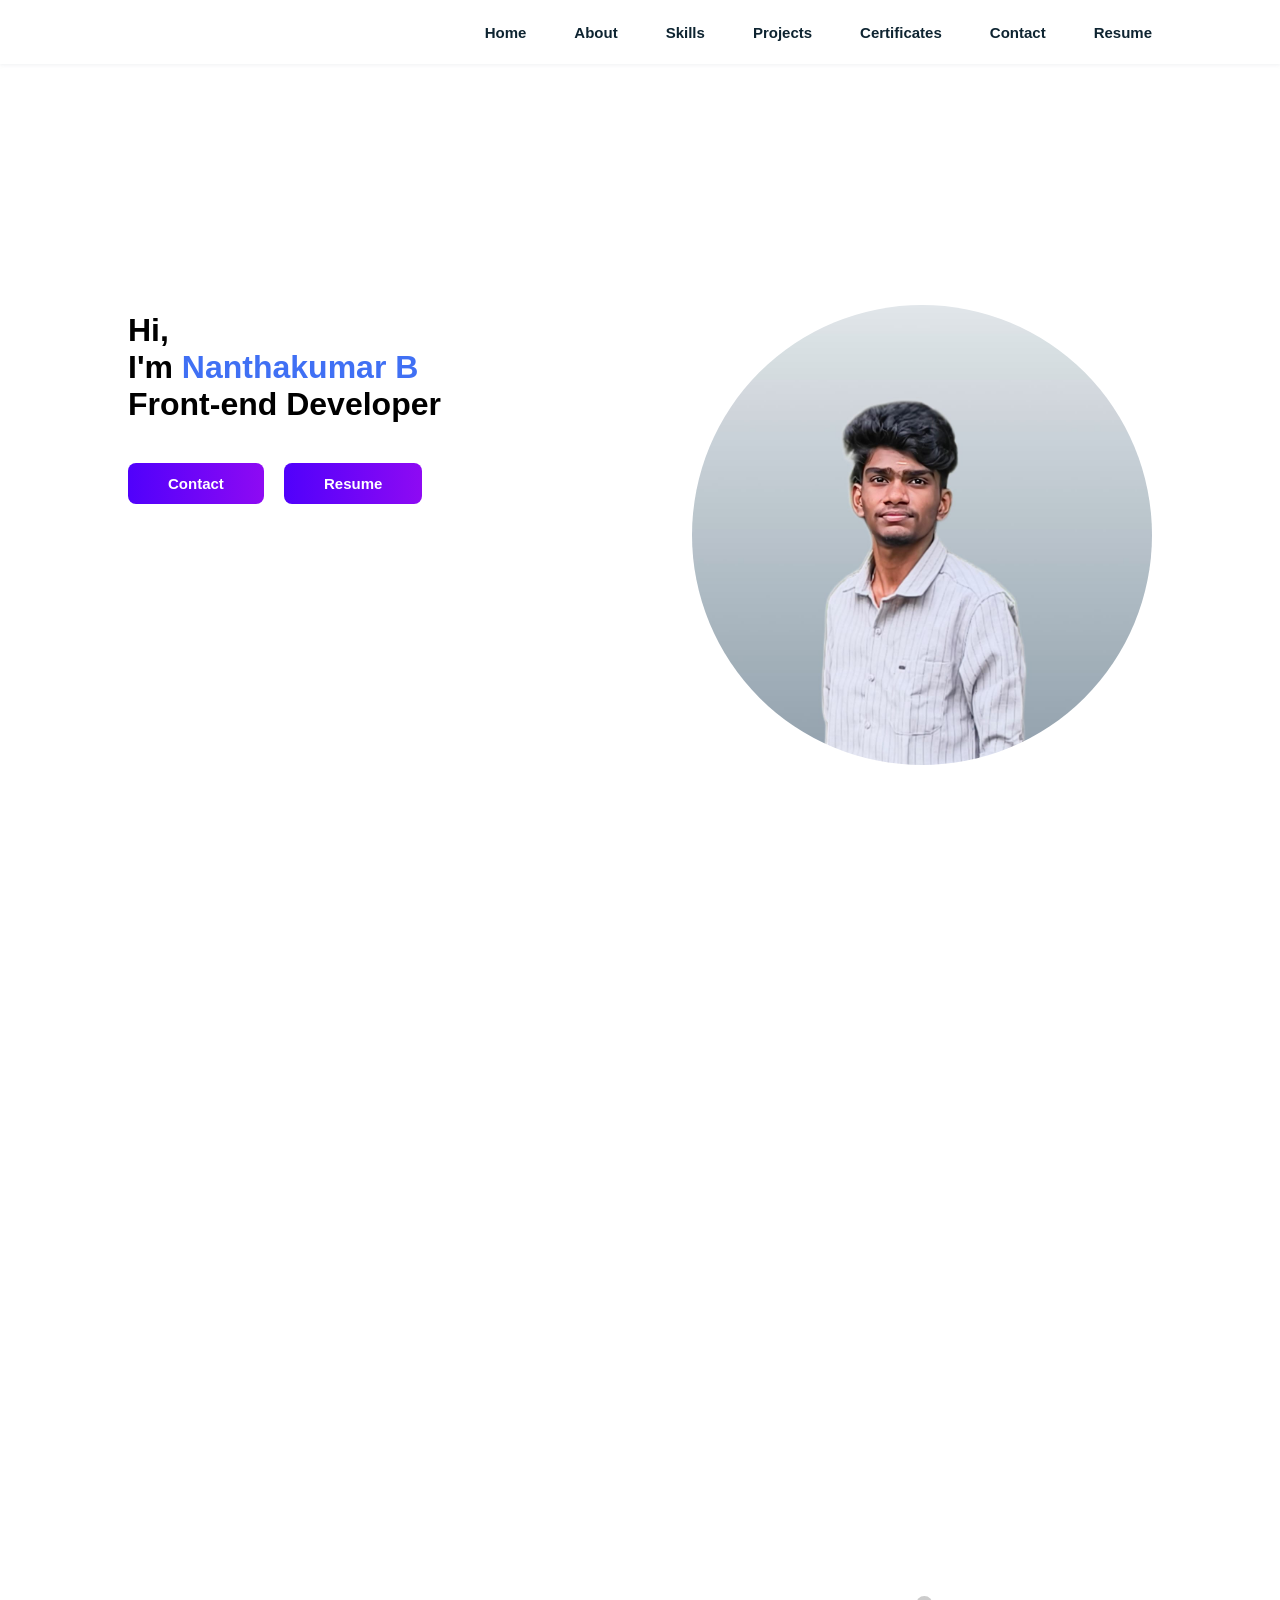
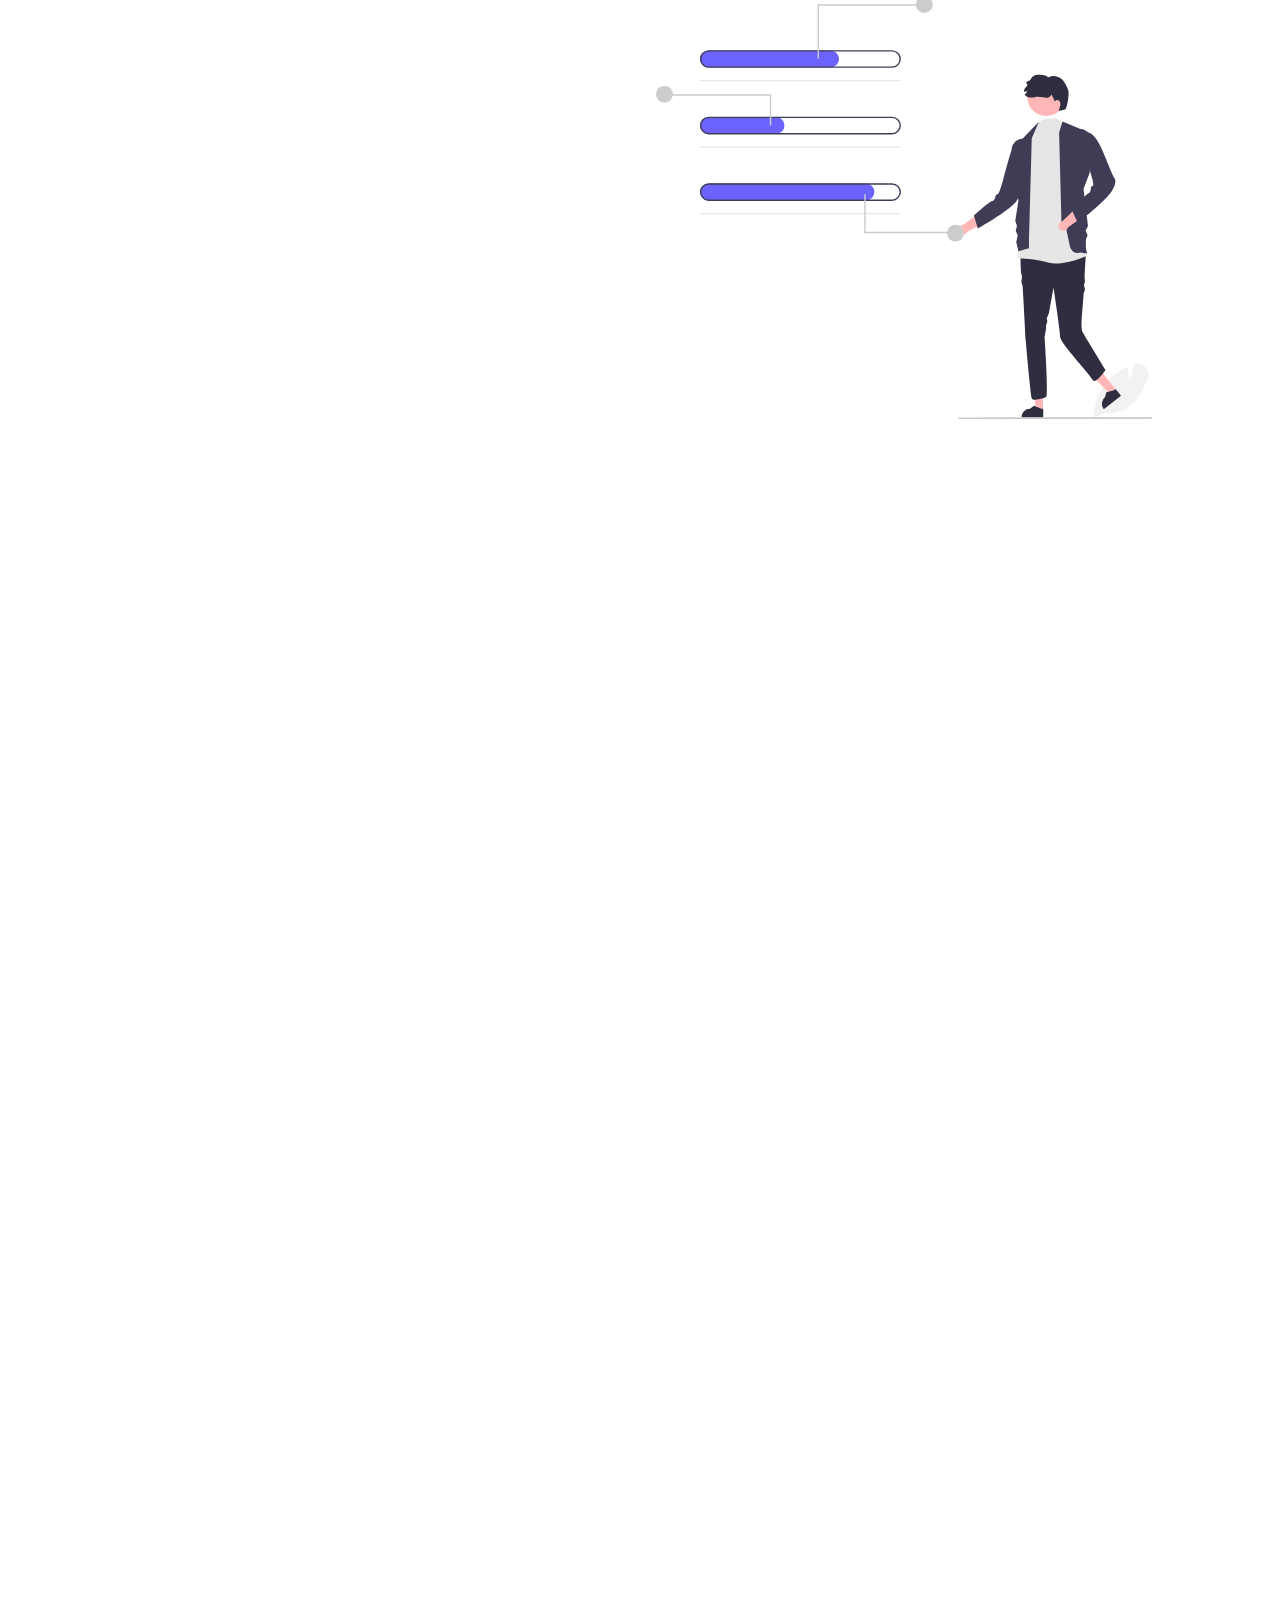
<file: index.html>
<!DOCTYPE html>
<html lang="en">
<head>
    <meta charset="UTF-8">
    <meta name="viewport" content="width=device-width, initial-scale=1.0">
    <title> Responsive portfolio</title>
    <link rel="stylesheet" href="portfolio.css">
    <link rel="stylesheet" href="https://unpkg.com/boxicons@latest/css/boxicons.min.css">
    <link href="https://unpkg.com/aos@2.3.1/dist/aos.css" rel="stylesheet">
</head>
<body>
    <header class="header">
        <nav class="nav bd_grid">
            <div>
                <a href="#" class="nav_logo"></i></box-icon></a> 
           </div>

           <div class="nav_menu" id="nav_menu">
            <ul class="nav_list">
                <li class="nav_items"><a href="#home" class="nav_link active">Home</a></li>
                <li class="nav_items"><a href="#about" class="nav_link active">About</a></li>
                <li class="nav_items"><a href="#skills" class="nav_link active">Skills</a></li>
                <li class="nav_items"><a href="#project" class="nav_link active">Projects</a></li>
                <li class="nav_items"><a href="#certificates" class="nav_link active">Certificates</a></li>
                <li class="nav_items"><a href="#contact" class="nav_link active">Contact</a></li>
                <li class="nav_items">
        <a href="resume.pdf" class="nav_link active" target="_blank" rel="noopener">Resume</a>
    </li>
          
            </ul>
           </div>

                 <div class="nav_toggle" id="nav_toggle">
                    <i class='bx bx-menu-alt-right'></i>
                 </div>
        </nav>
    </header>

    <main class="main">
                <!--home section-->
                <section class="home bd_grid" id="home">
                    <div class="home_data" data-aos="fade-down">
                        <h1 class="home_title">Hi,<br>I'm <span class="home_title-color">Nanthakumar B</span><br>Front-end Developer
                        </h1>
                        <a href="#contact" class="button">Contact</a>
                         <a href="resume.pdf" class="button" style="margin-left: 1rem;" target="_blank" rel="noopener">Resume</a>
                    </div>

                    <div class="home_social">
                        <a href="https://www.linkedin.com/in/nanthakumar-b-46401a2bb" class="home_social-icon"data-aos="fade-down" target="_blank"><i class='bx bxl-linkedin-square' ></i></a>
                        <a href="https://www.instagram.com/_h_e_a_v_e_n_k_i_n_g__/?next=%2F&hl=en" class="home_social-icon"data-aos="fade-down" target="_blank"><i class='bx bxl-instagram' ></i></a>
                        <a href="https://github.com/Nanthakumar01" class="home_social-icon"data-aos="fade-down" target="_blank"><i class='bx bxl-github' ></i></a>
                    </div>


                    <div class="home_img"data-aos="fade-down"data-aos-delay="700">
                        <img src="port.jpg" alt="img" style="border-radius:360px">
                    </div>
                </section>

                <!--about section-->
                <section class="about section" id="about">
                   <h2 class="section-title" data-aos="fade-down">About Me</h2> 

                   <div class="about_container bd_grid">
                     <div class="about_img" data-aos="fade-down" data-aos-delay="350">
                         <svg xmlns="http://www.w3.org/2000/svg" data-name="Layer 1" width="722.45196" height="364.19648" viewBox="0 0 722.45196 364.19648" xmlns:xlink="http://www.w3.org/1999/xlink"><path d="M891.45711,564.13287H342.14841a26.51638,26.51638,0,0,1-26.48658-26.48658V329.2084a26.51674,26.51674,0,0,1,26.48658-26.48658h549.3087a26.51674,26.51674,0,0,1,26.48658,26.48658V537.64629A26.51638,26.51638,0,0,1,891.45711,564.13287Z" transform="translate(-238.77402 -267.90176)" fill="#fff"/><path d="M891.45711,564.13287H342.14841a26.51638,26.51638,0,0,1-26.48658-26.48658V329.2084a26.51674,26.51674,0,0,1,26.48658-26.48658h549.3087a26.51674,26.51674,0,0,1,26.48658,26.48658V537.64629A26.51638,26.51638,0,0,1,891.45711,564.13287ZM342.14841,305.025a24.1834,24.1834,0,0,0-24.1834,24.1834V537.64629a24.1834,24.1834,0,0,0,24.1834,24.1834h549.3087a24.1834,24.1834,0,0,0,24.1834-24.1834V459.054A154.029,154.029,0,0,0,761.61156,305.025Z" transform="translate(-238.77402 -267.90176)" fill="#e6e6e6"/><ellipse cx="294.66589" cy="607.92128" rx="2.82511" ry="4.06109" transform="translate(-588.12138 544.08622) rotate(-81.72174)" fill="#fff"/><ellipse cx="321.09158" cy="605.34272" rx="2.8251" ry="4.06109" transform="translate(-562.94877 568.02927) rotate(-81.72174)" fill="#3f3d56"/><ellipse cx="287.42975" cy="586.52763" rx="2.82511" ry="4.06109" transform="translate(-573.14491 518.61211) rotate(-81.72174)" fill="#ff6584"/><ellipse cx="278.18048" cy="578.33571" rx="2.56661" ry="1.78547" transform="translate(-541.01619 584.23337) rotate(-89.56675)" fill="#e6e6e6"/><ellipse cx="274.28649" cy="562.01344" rx="2.56661" ry="1.78547" transform="translate(-528.55893 564.14064) rotate(-89.56675)" fill="#3f3d56"/><ellipse cx="304.56743" cy="590.7395" rx="2.56661" ry="1.78547" transform="translate(-527.2322 622.92957) rotate(-89.56675)" fill="#e6e6e6"/><ellipse cx="291.79739" cy="597.11543" rx="2.56661" ry="1.78547" transform="translate(-546.28142 616.48761) rotate(-89.56675)" fill="#ff6584"/><ellipse cx="309.57373" cy="608.89981" rx="2.56661" ry="1.78547" transform="translate(-540.42354 645.95872) rotate(-89.56675)" fill="#3f3d56"/><ellipse cx="932.08298" cy="274.37106" rx="3.60111" ry="5.1766" transform="translate(198.37253 842.58896) rotate(-75.77932)" fill="#fff"/><ellipse cx="898.23933" cy="274.15294" rx="3.60111" ry="5.1766" transform="translate(173.05426 809.61785) rotate(-75.77932)" fill="#3f3d56"/><ellipse cx="938.43394" cy="302.44956" rx="3.60111" ry="5.1766" transform="translate(175.94525 869.92612) rotate(-75.77932)" fill="#ff6584"/><ellipse cx="949.07942" cy="314.05614" rx="3.27161" ry="2.2759" transform="translate(292.79924 954.48891) rotate(-83.62433)" fill="#e6e6e6"/><ellipse cx="951.86235" cy="335.26393" rx="3.27161" ry="2.2759" transform="matrix(0.11105, -0.99382, 0.99382, 0.11105, 274.19651, 976.10735)" fill="#3f3d56"/><ellipse cx="917.26206" cy="294.84801" rx="3.27161" ry="2.2759" transform="translate(283.60443 905.79321) rotate(-83.62433)" fill="#e6e6e6"/><ellipse cx="934.29374" cy="288.44962" rx="3.27161" ry="2.2759" transform="translate(305.10362 917.03168) rotate(-83.62433)" fill="#ff6584"/><ellipse cx="913.31146" cy="271.16311" rx="3.27161" ry="2.2759" transform="translate(303.63095 880.81227) rotate(-83.62433)" fill="#3f3d56"/><path d="M535.37467,429.18554a84.29076,84.29076,0,0,1-21.6269,56.497v.01153a86.56041,86.56041,0,0,1-6.2416,6.26465,83.40511,83.40511,0,0,1-7.02468,5.70039q-2.5566,1.8655-5.25125,3.52387-3.19572,1.98642-6.5756,3.67357-2.50473,1.261-5.11307,2.34922a84.48558,84.48558,0,0,1-32.78575,6.59859,84.49842,84.49842,0,0,1-18.89764-2.11888,81.105,81.105,0,0,1-8.47569-2.41839c-1.071-.357-2.14194-.74849-3.20145-1.163a83.49857,83.49857,0,0,1-18.13755-9.731,84.61752,84.61752,0,1,1,133.33118-69.18758Z" transform="translate(-238.77402 -267.90176)" fill="#f2f2f2"/><path d="M788.63254,366.28377h-146.252a4.60637,4.60637,0,0,1,0-9.21273h146.252a4.60636,4.60636,0,0,1,0,9.21273Z" transform="translate(-238.77402 -267.90176)" fill="#6c63ff"/><path d="M788.63254,428.46966h-146.252a4.60637,4.60637,0,0,1,0-9.21273h146.252a4.60637,4.60637,0,0,1,0,9.21273Z" transform="translate(-238.77402 -267.90176)" fill="#e6e6e6"/><path d="M788.63254,490.65555h-146.252a4.60637,4.60637,0,0,1,0-9.21273h146.252a4.60636,4.60636,0,0,1,0,9.21273Z" transform="translate(-238.77402 -267.90176)" fill="#e6e6e6"/><path d="M422.99456,628.07628c-16.51077-21.96123-26.0537-46.51942-26.36641-74.51777a6.04123,6.04123,0,0,1,3.676-7.70163l56.27746-19.91249a6.04122,6.04122,0,0,1,7.70161,3.676l26.3664,74.51777a6.04122,6.04122,0,0,1-3.67591,7.70163L430.6962,631.75223A6.04123,6.04123,0,0,1,422.99456,628.07628Z" transform="translate(-238.77402 -267.90176)" fill="#e6e6e6"/><path d="M419.34763,604.04139c-9.93022-10.04034-14.1809-27.94788-16.95072-47.90679a5.65767,5.65767,0,0,1,3.44264-7.21281l48.36574-17.11311a5.65791,5.65791,0,0,1,7.21308,3.44253l23.46251,66.31069a5.6579,5.6579,0,0,1-3.4429,7.2129L451.47641,619.376A25.202,25.202,0,0,1,419.34763,604.04139Z" transform="translate(-238.77402 -267.90176)" fill="#fff"/><path d="M462.06578,570.9731,424.3902,584.42138a2.40023,2.40023,0,1,1-1.6138-4.52107L460.452,566.452a2.40023,2.40023,0,1,1,1.6138,4.52107Z" transform="translate(-238.77402 -267.90176)" fill="#6c63ff"/><path d="M428.25374,569.06581l-8.28863,2.95863a2.40023,2.40023,0,1,1-1.61379-4.52107l8.28863-2.95863a2.40023,2.40023,0,1,1,1.61379,4.52107Z" transform="translate(-238.77402 -267.90176)" fill="#6c63ff"/><path d="M469.16044,590.8489l-37.67558,13.44829a2.40023,2.40023,0,0,1-1.61379-4.52107l37.67558-13.44829a2.40023,2.40023,0,0,1,1.61379,4.52107Z" transform="translate(-238.77402 -267.90176)" fill="#6c63ff"/><path d="M465.61311,580.911l-37.67558,13.44829a2.40023,2.40023,0,0,1-1.6138-4.52107l37.67559-13.44829a2.40023,2.40023,0,1,1,1.61379,4.52107Z" transform="translate(-238.77402 -267.90176)" fill="#6c63ff"/><path d="M431.40165,390.90232c1.22689,9.89882,8.086,18.06055,18.06055,18.06055a18.06055,18.06055,0,0,0,18.06055-18.06055c0-9.97457-8.12874-17.13836-18.06055-18.06055C438.92394,371.86326,429.82647,378.19347,431.40165,390.90232Z" transform="translate(-238.77402 -267.90176)" fill="#2f2e41"/><path d="M465.18522,512.57225a85.23361,85.23361,0,0,1-33.327-.88674C437.05187,508.81806,452.80562,510.58,465.18522,512.57225Z" transform="translate(-238.77402 -267.90176)" fill="#2f2e41"/><path d="M394.8913,544.33988l8.67549-20.96573,6.83522,3.79734-4.1279,21.32748a7.5956,7.5956,0,1,1-11.38281-4.15909Z" transform="translate(-238.77402 -267.90176)" fill="#ffb6b6"/><path d="M484.6356,487.60571v.01153c-.311,7.30111-.737,14.24517-1.094,19.58856a84.48558,84.48558,0,0,1-32.78575,6.59859,84.49842,84.49842,0,0,1-18.89764-2.11888,81.105,81.105,0,0,1-8.47569-2.41839,5.22916,5.22916,0,0,1,1.24374-.58725c4.1457-1.405.046-2.68322.08062-4.01911.12666-4.88273,1.474-10.74429,3.21291-16.36406L420.181,508.10408l-4.03057,10.29522s.13826,8.89024-2.41831,6.17251c-2.568-2.71774-2.3838,6.08036-2.3838,6.08036a8.01088,8.01088,0,0,0-2.02681,2.0959,1.77771,1.77771,0,0,0-.24179,1.23221v.01153a1.53922,1.53922,0,0,0,.64489.80613c1.73891,1.17457-.76009,4.28388-1.86558,5.51609-.29942.33394-.49517.52976-.49517.52976l-10.62923-.76009v-.20728c.04611-1.25519.334-7.86538,1.98077-9.44306,1.808-1.73884.92126-4.49116.92126-4.49116s4.72149-4.18028,1.55462-7.57748c-1.26672-1.3704-.70245-9.4891.85217-19.9916,3.3972-23.17,11.539-57.948,15.06282-57.45287a19.54689,19.54689,0,0,1,13.94574-14.90158l11.4814-3.15535,2.04979-8.09571h16.16838l2.80988,5.32034,11.78075,5.32041.14972.06909.36851.16117.13819.43761s-.01153.01153,0,.01153l6.55255,20.57892C485.49929,450.05236,485.38416,469.83667,484.6356,487.60571Z" transform="translate(-238.77402 -267.90176)" fill="#6c63ff"/><path d="M512.16765,529.07319l-10.9483-19.87361,7.2357-2.9639,14.07224,16.5491a7.59559,7.59559,0,1,1-10.35964,6.28841Z" transform="translate(-238.77402 -267.90176)" fill="#ffb6b6"/><path d="M475.34424,425.2497c1.9475,3.49919,19.75792,12.49871,16.67128,21.53373,0,0,16.73218,52.348,18.908,52.00635s4.29947,5.06555,4.29947,5.06555-.46158,3.52907.89553,2.06253,1.03239,2.37773,1.03239,2.37773-.65042,3.39305,1.0727,2.47059-.54247,5.57093-.54247,5.57093L507.32587,521.213l-1.96779-2.92884s-4.20493-.80078-2.22634-1.43511-1.8606-2.76931-1.8606-2.76931-4.01647-2.72969-3.45669-7.25035-10.42269-13.4076-10.42269-13.4076c-7.54974-14.90624-11.68-30.21038-11.66557-45.9969Z" transform="translate(-238.77402 -267.90176)" fill="#6c63ff"/><circle cx="212.68458" cy="126.11822" r="16.01533" fill="#ffb6b6"/><path d="M434.87483,395.76478c.50707,3.48013,3.47319,8.33563,2.77855,8.33563s-5.63349-14.34655-.69464-15.282c3.5824-.67853,4.38316-.08335,7.73131-1.53516l-.47235.44458c2.21589,1.61156,5.30008.61823,7.82853-.43068,2.53544-1.04195,5.61267-2.03528,7.83552-.43067,1.39622,1.00723,1.98665,2.75769,2.85494,4.24422.8683,1.49349,2.47291,2.90358,4.12615,2.44514a3.2662,3.2662,0,0,0,2.08391-3.23008c-.007-1.37537-1.7979-2.68377-1.19476-3.91776,1.78743-3.65687.18-6.14945-3.71633-7.8702q-2.12556-.323-4.25117-.65991a12.05736,12.05736,0,0,1,2.66742-2.68129,6.095,6.095,0,0,0-2.1534-2.75773,6.75958,6.75958,0,0,0-3.84827-.5557q-4.397.2292-8.78717.45844a15.50016,15.50016,0,0,0-6.34894,1.23647c-2.41737,1.24339-4.00112,3.66766-5.15424,6.13366C433.57587,385.25492,433.98568,389.71452,434.87483,395.76478Z" transform="translate(-238.77402 -267.90176)" fill="#2f2e41"/><path d="M835.501,385.26038H594.65038a1,1,0,0,1,0-2H835.501a1,1,0,0,1,0,2Z" transform="translate(-238.77402 -267.90176)" fill="#e6e6e6"/><path d="M835.501,447.26038H594.65038a1,1,0,0,1,0-2H835.501a1,1,0,0,1,0,2Z" transform="translate(-238.77402 -267.90176)" fill="#e6e6e6"/><path d="M835.501,509.25989H594.65038a1,1,0,0,1,0-2H835.501a1,1,0,0,1,0,2Z" transform="translate(-238.77402 -267.90176)" fill="#e6e6e6"/><path d="M871.34975,505.29571a36.99814,36.99814,0,0,1-24.04583-8.87946c-2.23542-1.91351-4.61728-5.24016-7.07922-9.88687a22.61063,22.61063,0,0,1-.71712-19.52,25.94482,25.94482,0,0,1-4.28456,3.51434l-.78332.52119-.04525-.93927c-.0297-.61092-.04474-1.21978-.04474-1.80962,0-3.47617,2.62916-7.00353,1.41661-10.21662-5.11059-13.54237-21.3201-27.00077,2.17243-47.95951,2.1732-1.93881-.72984-5.81521-.72984-8.74859,0-28.74783,40.63049-78.48249,52.146-52.1358,14.20149,32.49212,38.66868,29.0167,49.50789,35.72792l.15724.47478-.46333.18744a27.94531,27.94531,0,0,1-7.42493,1.97483,35.40687,35.40687,0,0,0,8.27909.69359l.43068-.01505.1049.4186a52.37377,52.37377,0,0,1,1.55456,12.67369l-.00192.46179a23.09253,23.09253,0,0,0,7.62843,17.21859A37.08367,37.08367,0,0,1,961.226,446.4161c0,6.09444-4.14211,14.09442-7.617,19.73247a11.158,11.158,0,0,1-8.19115,5.24658,10.89679,10.89679,0,0,1-8.79423-2.84094,36.036,36.036,0,0,0,6.35491,8.99722l.47413.48854-.58868.343a36.971,36.971,0,0,1-18.63752,5.03317l-.38349-.001a36.091,36.091,0,0,0-25.89133,10.56773A37.27947,37.27947,0,0,1,871.34975,505.29571Z" transform="translate(-238.77402 -267.90176)" fill="#e6e6e6"/><path d="M858.62018,563.8901a.66537.66537,0,0,1-.65794-.57162,222.78689,222.78689,0,0,1-.31039-46.71056c2.29665-24.51173,9.67211-59.81725,31.76611-88.81311a.66542.66542,0,1,1,1.05854.80663c-21.90317,28.74547-29.21917,63.79193-31.49963,88.13059a221.27956,221.27956,0,0,0,.30292,46.39887.666.666,0,0,1-.65961.7592Z" transform="translate(-238.77402 -267.90176)" fill="#3f3d56"/><path d="M876.65019,468.6948a.66541.66541,0,0,1-.39173-1.20367,91.70936,91.70936,0,0,1,20.24621-10.30643c11.1702-4.08948,28.15614-7.79687,45.64287-2.23145a.66533.66533,0,1,1-.40353,1.268c-17.12847-5.45105-33.80651-1.805-44.78176,2.21325a90.20269,90.20269,0,0,0-19.92141,10.13315A.66278.66278,0,0,1,876.65019,468.6948Z" transform="translate(-238.77402 -267.90176)" fill="#3f3d56"/><path d="M846.19588,392.84452a.66541.66541,0,0,1,1.17233-.4774,91.7099,91.7099,0,0,1,11.7377,19.45143c4.88328,10.84668,9.80428,27.52154,5.51262,45.36366a.66533.66533,0,1,1-1.29376-.31117c4.20339-17.47655-.6343-33.84872-5.43247-44.5061A90.20263,90.20263,0,0,0,846.35082,393.225.66277.66277,0,0,1,846.19588,392.84452Z" transform="translate(-238.77402 -267.90176)" fill="#3f3d56"/><path d="M302.04837,491.98387A36.091,36.091,0,0,0,276.157,481.41614l-.38349.001A36.971,36.971,0,0,1,257.136,476.384l-.58868-.343.47413-.48854a36.036,36.036,0,0,0,6.35491-8.99722,10.89679,10.89679,0,0,1-8.79423,2.84094,11.158,11.158,0,0,1-8.19115-5.24658c-3.47488-5.63805-7.617-13.638-7.617-19.73247a37.08367,37.08367,0,0,1,12.09851-27.36438,23.09253,23.09253,0,0,0,7.62843-17.21859l-.00192-.46179a52.37377,52.37377,0,0,1,1.55456-12.67369l.1049-.4186.43068.015a35.40633,35.40633,0,0,0,8.27909-.69358,27.94531,27.94531,0,0,1-7.42493-1.97483l-.46333-.18744.15724-.47478c10.83921-6.71122,35.3064-3.2358,49.50789-35.72792,11.51546-26.34669,52.14595,23.388,52.14595,52.1358,0,2.93338-2.903,6.80978-.72984,8.74859,23.49253,20.95874,7.283,34.41714,2.17243,47.9595-1.21255,3.2131,1.41661,6.74046,1.41661,10.21662,0,.58984-.015,1.19871-.04474,1.80963l-.04525.93927-.78332-.52119a25.94435,25.94435,0,0,1-4.28456-3.51435,22.61065,22.61065,0,0,1-.71712,19.52c-2.46194,4.64671-4.8438,7.97336-7.07922,9.88687a36.96338,36.96338,0,0,1-50.64771-2.43341Z" transform="translate(-238.77402 -267.90176)" fill="#e6e6e6"/><path d="M341.37982,561.89113a.66538.66538,0,0,0,.65794-.57162,222.78689,222.78689,0,0,0,.31039-46.71056c-2.29665-24.51173-9.67211-59.81725-31.76611-88.81311a.66542.66542,0,1,0-1.05854.80663c21.90317,28.74546,29.21917,63.79193,31.49963,88.13059a221.27956,221.27956,0,0,1-.30292,46.39887.666.666,0,0,0,.65961.7592Z" transform="translate(-238.77402 -267.90176)" fill="#3f3d56"/><path d="M323.34981,466.69582a.6654.6654,0,0,0,.39173-1.20366,91.70936,91.70936,0,0,0-20.24621-10.30643c-11.1702-4.08948-28.15614-7.79687-45.64287-2.23145a.66533.66533,0,1,0,.40353,1.268c17.12847-5.451,33.80651-1.80495,44.78176,2.21326a90.20269,90.20269,0,0,1,19.92141,10.13315A.66284.66284,0,0,0,323.34981,466.69582Z" transform="translate(-238.77402 -267.90176)" fill="#3f3d56"/><path d="M353.80412,390.84555a.6654.6654,0,0,0-1.17233-.4774,91.7099,91.7099,0,0,0-11.7377,19.45143c-4.88328,10.84668-9.80428,27.52154-5.51262,45.36366a.66533.66533,0,1,0,1.29376-.31117c-4.20339-17.47655.6343-33.84872,5.43247-44.5061A90.20231,90.20231,0,0,1,353.64918,391.226.66277.66277,0,0,0,353.80412,390.84555Z" transform="translate(-238.77402 -267.90176)" fill="#3f3d56"/></svg>
                     </div>


                    <div>
                        <h2 class="about_subtitle"data-aos="fade-down" data-aos-delay="450">I'm Nanthakumar</h2>
                        <p class="about_text" data-aos="fade-down" data-aos-delay="550">As an aspiring Front-End Developer, I am passionate about creating visually appealing and user-friendly websites.
                             I have a solid foundation in HTML, CSS,JavaScript and React, and I am eager to apply my skills in real-world projects. 
                             My recent coursework and personal projects have equipped me with hands-on experience in responsive design and web performance optimization.
                             I am committed to continuous learning and am excited to contribute to a team where I can further develop my skills and grow as a developer.</p>
                    </div>
                </div>
                </section>
                <!--skills section-->
                <section class="skills section" id="skills">
                    <h2 class="section-title"data-aos="fade-down">Skills</h2>
                    <div class="skills_container bd_grid">
                        <div>
                            <h2 class="skills_subtitle" data-aos="fade-down" data-aos-delay="250">Professional skills</h2>
                            <p class="skills_text"data-aos="fade-down" data-aos-delay="350">Without sharpen your weapon;standing on the battlefield would not increase your chance of winning</p>
                       
                            <!--skills in html-->
                        <div class="skills_data"data-aos="fade-right">
                            <div class="skills_name"> 
                                <i class="bx bxl-html5 skill_icon" ></i>
                                <span class="skill_name">HTML5</span>
                            </div>
                            <div> <span class="skill_percentage">95%</span></div>
                            <div class="skill_bar skill_html"></div>
                        </div>
                        <!--skills in CSS-->
                        <div class="skills_data"data-aos="fade-right" data-aos-delay="100">
                            <div class="skills_name">
                                <i class='bx bxl-css3 skill_icon' ></i>
                                <span class="skill_name">CSS3</span>
                            </div>
                            <div> <span class="skill_percentage">85%</span></div> 
                            <div class="skill_bar skill_css"></div>
                        </div>
                         <!--skills in JS-->
                         <div class="skills_data"data-aos="fade-right" data-aos-delay="200">
                            <div class="skills_name">
                                <i class='bx bxl-javascript skill_icon  skill_icon' ></i>
                                <span class="skill_name">JAVASCRIPT</span>
                            </div>
                            <div> <span class="skill_percentage">70%</span></div>
                            <div class="skill_bar skill_js"></div>
                        </div>

                        <!--skills in react-->
                        <div class="skills_data"data-aos="fade-right" data-aos-delay="300">
                            <div class="skills_name">
                                <i class='bx bxl-react  skill_icon' ></i>
                                <span class="skill_name">REACT</span>
                            </div>
                            <div> <span class="skill_percentage">60%</span></div>
                            <div class="skill_bar skill_react"></div>
                        </div>

                          <!--skills in python-->
                          <div class="skills_data"data-aos="fade-right" data-aos-delay="300">
                            <div class="skills_name">
                                <i class='bx bxl-python  skill_icon' ></i>
                                <span class="skill_name">PYTHON</span>
                            </div>
                            <div> <span class="skill_percentage">80%</span></div>
                            <div class="skill_bar skill_python"></div>
                        </div>

                    </div class="skill_img" >
                    <svg xmlns="http://www.w3.org/2000/svg" data-name="Layer 1" viewBox="0 0 700.74679 597.77667" xmlns:xlink="http://www.w3.org/1999/xlink"><path d="M868.01492,746.55858l.0152-.697a80.52864,80.52864,0,0,1,30.11215-60.64309,78.13219,78.13219,0,0,1,16.78623-10.11535l.572-.25474.09758.61813c1.16153,7.3802,3.0009,14.91288,3.85784,18.25612l5.74416-22.41411.63822-.18437a15.27246,15.27246,0,0,1,16.303,5.20879,15.53409,15.53409,0,0,1,1.61173,17.33177c-1.33891,2.49455-2.655,5.09733-3.92819,7.61425-4.37386,8.6493-8.89655,17.59309-15.48708,24.54163a48.6753,48.6753,0,0,1-39.25924,14.64528Z" transform="translate(-249.62661 -151.11166)" fill="#f2f2f2"/><polygon points="546.768 585.081 536.773 585.08 532.017 546.524 546.77 546.525 546.768 585.081" fill="#ffb6b6"/><path d="M796.747,746.62045l-30.73878-.00116v-.38874a11.96505,11.96505,0,0,1,11.96439-11.9642h.00074l5.61483-4.2597,10.476,4.26035,2.68329.00009Z" transform="translate(-249.62661 -151.11166)" fill="#2f2e41"/><polygon points="650.238 556.92 642.341 563.048 614.944 535.505 626.599 526.46 650.238 556.92" fill="#ffb6b6"/><path d="M906.53628,716.053l-24.28357,18.84624-.23835-.3071a11.965,11.965,0,0,1,2.11584-16.78725l.00058-.00045,1.82379-6.80774,10.888-3.05769,2.11979-1.64516Z" transform="translate(-249.62661 -151.11166)" fill="#2f2e41"/><path d="M856.62661,521.48485s-.68218,10.43874-1.54259,25.36144c-.14111,2.44744.69106,5.10617.54259,7.76856-.09851,1.76641-1.17624,3.48366-1.27636,5.32545-.10567,1.94378,1.38234,3.66437,1.27636,5.67455-.10355,1.964-1.80109,4.21635-1.90349,6.22674-1.102,21.63419-5.09651,47.53327-1.09651,54.77326,1.97134,3.56812,32,53,32,53s-14,21-18,14c-5.28313-9.24547-46-52.5-46-60.76,0-8.25-9.41993-70.08-9.41993-70.08l-6.56834,36.59036-3.01173,7.24966.94634,4.25606-1.94634,5.74394-.10516,5.68434-1.89484,10.55565s5.69995,82.24,2.49,84.53c-3.22,2.3-18.81006,6.43-20.64991,2.3-1.83007-4.13-8.84008-85.83-8.84008-85.83s-1.91993-37.43994-4-72.24c-.11988-2.02-1.54-4.46-1.65-6.45-.13-2.31.77-5.30994.65-7.55-.13-2.56994-1.27-4.38-1.38-6.84-.85-19.01-.98-33.99.53992-36.27,4.59009-6.88,8.72009-12.38,8.72009-12.38s65.6-16.06,82.12,4.58Z" transform="translate(-249.62661 -151.11166)" fill="#2f2e41"/><path d="M797.62661,324.61485l15.81737-.88448,11.92026,6.50684,33.14757,187.71555s-33.8852,15.66209-54.8852,9.66209-43.1148-5.66209-43.1148-5.66209l16.1148-179.33791,13-12Z" transform="translate(-249.62661 -151.11166)" fill="#e6e6e6"/><path d="M824.01455,328.59465l24.483,9.99826a16.66267,16.66267,0,0,1,15.58371,13.66737l-1.6245,48.35257-8.83011,23.002,6.29683,52.40017-3.29683,6.59983,2.84875,6.73651c-4.18164,6.78919-3.33044,15.68512-.84875,25.26349h-3l-6-1S836.417,518.201,833.7107,501.72978c-7.08409-43.11493-11.08409-24.11493-11.08409-24.11493l-3.4872-133.77245Z" transform="translate(-249.62661 -151.11166)" fill="#3f3d56"/><path d="M790.62661,328.61485,767.7557,352.59291A16.66267,16.66267,0,0,0,752.172,366.26028l9.45462,74.35457-4.43717,28.53025,2.43717,6.46975-1.765,7.31259,2.765,6.68741-2,9,3,13,15-4-.1148-10.66209,4-145Z" transform="translate(-249.62661 -151.11166)" fill="#3f3d56"/><path d="M714.354,451.87174l-31.15473,22.607a6.803,6.803,0,1,0,6.422,9.86626L731.98568,461.729Z" transform="translate(-249.62661 -151.11166)" fill="#ffb6b6"/><path d="M757.62661,356.61485c-5.92121,2.7311-20.54883,72.65156-24.8419,74.134s-2.65392,1.25967-3.2562,2.49728-.74795,6.7793-4.86925,7.42965-25.896,20.50182-25.896,20.50182l5.51957,18.3993s41.90147-23.93873,53.45495-37.195,17.774-81.42911,17.774-81.42911l1.18175-6.80129S763.54781,353.88375,757.62661,356.61485Z" transform="translate(-249.62661 -151.11166)" fill="#3f3d56"/><path d="M851.58866,442.63989l-27.76457,26.66127a6.803,6.803,0,1,0,7.71282,8.89365l38.86738-28.20563Z" transform="translate(-249.62661 -151.11166)" fill="#ffb6b6"/><path d="M855.62661,362.61485c-5.49132,3.5164,15.37534,54.52026,11.32578,56.57677s-2.45637,1.61131-2.88345,2.91974.18767,6.81786-3.8057,8.02658-22.84379,23.85561-22.84379,23.85561l7.98773,17.46986s38.22762-29.45241,47.85648-44.16628,3.363-19.68228,3.363-19.68228c-11.94605-25.37237-23.11939-66.75079-40-64C856.62661,343.61485,861.11792,359.09846,855.62661,362.61485Z" transform="translate(-249.62661 -151.11166)" fill="#3f3d56"/><circle cx="551.39233" cy="142.73745" r="26.80653" fill="#ffb6b6"/><path d="M828.16428,311.12189s-5.904,1.61882-9.33976,2.52007c.17761-2.55664,1.28486-4.95,1.84714-7.45109s.44025-5.44257-1.41851-7.20853-5.73-1.07792-6.02951,1.46313q-2.35871-5.04375-4.72718-10.1059c-4.50223,9.26712-13.70672,1.36989-23.74286,3.71145-5.11992,1.20608-11.53673.688-14.24163-3.82337a16.71144,16.71144,0,0,0,3.782-4.53721,15.26826,15.26826,0,0,1-4.8081.60916,10.07877,10.07877,0,0,1,4.45653-8.1348c1.44345-.94375-2.12937-4.30177-.86958-5.48383,2.58379-2.41255,4.31775-.77428,5.8442-3.95434a11.74567,11.74567,0,0,1,10.61238-6.48825c4.38693.10274,12.24765.0604,13.94968,4.102,5.42448-3.551,12.9755-2.5477,18.27776,1.17736,4.40717,3.08424,9.42281,12.40684,10.52973,17.6696C833.39351,290.45,830.95413,306.53528,828.16428,311.12189Z" transform="translate(-249.62661 -151.11166)" fill="#2f2e41"/><path d="M496.12661,252.11485H324.47817A12.21074,12.21074,0,0,1,312.154,240.93419a12.00675,12.00675,0,0,1,11.97266-12.81934h172a12,12,0,0,1,0,24Z" transform="translate(-249.62661 -151.11166)" fill="#6c63ff"/><path d="M594.86293,271.61485H312.62661a1,1,0,0,1,0-2H594.86293a1,1,0,0,1,0,2Z" transform="translate(-249.62661 -151.11166)" fill="#e6e6e6"/><path d="M583.12661,252.61485h-259a12.5,12.5,0,0,1,0-25h259a12.5,12.5,0,0,1,0,25Zm-259-23a10.5,10.5,0,0,0,0,21h259a10.5,10.5,0,0,0,0-21Z" transform="translate(-249.62661 -151.11166)" fill="#3f3d56"/><path d="M419.12661,346.11485H324.47817A12.21074,12.21074,0,0,1,312.154,334.93419a12.00675,12.00675,0,0,1,11.97266-12.81934h95a12,12,0,0,1,0,24Z" transform="translate(-249.62661 -151.11166)" fill="#6c63ff"/><path d="M594.86293,365.61485H312.62661a1,1,0,0,1,0-2H594.86293a1,1,0,0,1,0,2Z" transform="translate(-249.62661 -151.11166)" fill="#e6e6e6"/><path d="M583.12661,346.61485h-259a12.5,12.5,0,0,1,0-25h259a12.5,12.5,0,0,1,0,25Zm-259-23a10.5,10.5,0,0,0,0,21h259a10.5,10.5,0,0,0,0-21Z" transform="translate(-249.62661 -151.11166)" fill="#3f3d56"/><path d="M546.12661,440.11485H324.47817A12.21074,12.21074,0,0,1,312.154,428.93419a12.00675,12.00675,0,0,1,11.97266-12.81934h222a12,12,0,0,1,0,24Z" transform="translate(-249.62661 -151.11166)" fill="#6c63ff"/><path d="M594.86293,459.61485H312.62661a1,1,0,0,1,0-2H594.86293a1,1,0,0,1,0,2Z" transform="translate(-249.62661 -151.11166)" fill="#e6e6e6"/><path d="M583.12661,440.61485h-259a12.5,12.5,0,0,1,0-25h259a12.5,12.5,0,0,1,0,25Zm-259-23a10.5,10.5,0,0,0,0,21h259a10.5,10.5,0,0,0,0-21Z" transform="translate(-249.62661 -151.11166)" fill="#3f3d56"/><polygon points="230.214 88.806 228.214 88.806 228.214 11.763 372.871 11.763 372.871 13.763 230.214 13.763 230.214 88.806" fill="#ccc"/><circle cx="379.0541" cy="11.9459" r="11.9459" fill="#ccc"/><polygon points="160.786 182.806 162.786 182.806 162.786 138.763 18.129 138.763 18.129 140.763 160.786 140.763 160.786 182.806" fill="#ccc"/><circle cx="11.9459" cy="138.9459" r="11.9459" fill="#ccc"/><polygon points="296.214 280.201 294.214 280.201 294.214 335.244 416.871 335.244 416.871 333.244 296.214 333.244 296.214 280.201" fill="#ccc"/><circle cx="423.0541" cy="335.06048" r="11.9459" fill="#ccc"/><path d="M949.18271,748.581l-271.75.30734a1.19069,1.19069,0,1,1,0-2.38137l271.75-.30733a1.19068,1.19068,0,0,1,0,2.38136Z" transform="translate(-249.62661 -151.11166)" fill="#cacaca"/><path d="M839.70638,328.61772a4.459,4.459,0,0,0-6.04285-1.43262c1.47-2.04278.36243-5.53375-1.94165-6.94482-2.61035-1.59876-5.908-1.33392-8.95251-1.016L797.81246,321.831c-2.8775.30053-5.83478.62445-8.3963,1.96954s-4.6687,3.97016-4.52069,6.85962a14.35827,14.35827,0,0,0-6.12183-.83026c-2.05145.3233-4.07452,1.82269-4.2934,3.88794-.35125,3.31409,3.5857,5.228,6.79212,6.13653q8.93041,2.53033,17.86084,5.0608l-1.8357.39233a76.07616,76.07616,0,0,0,34.45551-4.98456c2.50818-.98889,5.04779-2.17328,6.804-4.21893S841.07973,330.93785,839.70638,328.61772Z" transform="translate(-249.62661 -151.11166)" fill="#e6e6e6" data-aos="fade-left"/></svg>
                    
                </div>
                

                </section>

                <!--project section-->
                <section class="Project" id="project" data-aos="fade-up">
                    <h2 class="section-title" data-aos="fade-down" data-aos-delay="100">Projects</h2>
                
                    <div class="project_container bd_grid">
                        <!-- First Project -->
                        <div class="project_card">
                            <div class="project_img">
                                <img src="project.jpg" data-aos="fade-down" data-aos-delay="100">
                            </div>
                            <h3 data-aos="fade-down" data-aos-delay="200">E-commerce Website</h3>
                            <p data-aos="fade-down" data-aos-delay="300">Using HTML and CSS</p>
                            <p data-aos="fade-down" data-aos-delay="400" class="para">
                                The e-commerce site includes a comprehensive product catalog categorized into different sections 
                                (e.g., electronics, clothing, books). Each product listing typically includes details such as 
                                product name, description, images, price, availability status, and customer reviews/ratings. 
                                Users can browse products, filter and sort them, and add them to their shopping cart.
                            </p>
                        </div>
                
                        <!-- Second Project -->
                        <div class="project_card">
                            <div class="project_img">
                                <img src="todo2.jpg" data-aos="fade-down" data-aos-delay="100">
                            </div>
                            <h3 data-aos="fade-down" data-aos-delay="200">Task Manager(Todo-List)</h3>
                            <p data-aos="fade-down" data-aos-delay="300">Using React</p>
                            <p data-aos="fade-down" data-aos-delay="400" class="para">
                                This To-Do List app, built with React and Tailwind CSS, allows users to add, manage, and delete tasks effortlessly. 
                                With real-time updates and local storage support, tasks are automatically saved and remain even after refreshing the page. 
                                Its clean, responsive, and user-friendly design makes daily planning and task management seamless across all devices. 
                            </p>
                        </div>
                        <!-- third Project -->
                        <div class="project_card">
                            <div class="project_img">
                                <img src="movie.jpg" data-aos="fade-down" data-aos-delay="100">
                            </div>
                            <h3 data-aos="fade-down" data-aos-delay="200">Movie Search App</h3>
                            <p data-aos="fade-down" data-aos-delay="300">Using React</p>
                            <p data-aos="fade-down" data-aos-delay="400" class="para">
                                The Movie Search App, built with React , lets users search for movies, view ratings, and explore details like release year, genre, and plot summary. 
                                Using the OMDb API/TMDB API, it fetches real-time data for instant results. 
                                With a clean, responsive design and features like search suggestions, loading indicators, and error handling, this app ensures a smooth and interactive user experience.
                            </p>
                        </div>
                    </div>
                </section>
              
                <!-- Certificates Section -->
<section class="certificates section" id="certificates" data-aos="fade-down">
    <h2 class="section-title" data-aos="fade-down" data-aos-delay="100">Certificates</h2>
    <div class="certificates_container bd_grid" data-aos="fade-left" data-aos-delay="200">
        <div class="certificate_gallery">
            <div class="certificate_item" data-aos="fade-up" data-aos-delay="100">
                <a href="https://drive.google.com/file/d/1W4nP6QZzZGuJvi_bii0IlQP_TWosJxQ6/view?usp=drive_link" download>
                <img src="certificate1.jpg" alt="Certificate 1" class="certificate_img"></a>
                <p>Build Real World Responsive Website Using HTML CSS & JSCRIPT Certificate</p>
            </div>
            <div class="certificate_item" data-aos="fade-up" data-aos-delay="200">
                <a href="https://drive.google.com/file/d/1VsaIx5qfAwt_ZCWgMi94Rccg1kpQQXoz/view?usp=drive_link" download>
                <img src="certificate2.jpg" alt="Certificate 2" class="certificate_img"></a>
                <p>CSS And JSCRIPT Complete Course Certificate</p>
            </div>
            <div class="certificate_item" data-aos="fade-up" data-aos-delay="200">
                <a href="https://drive.google.com/file/d/1VP7f27YXM2ui725sCp7FWP6x_4kWq_N8/view?usp=drive_link" download>
                <img src="certificate3.jpg" alt="Certificate 2" class="certificate_img"></a>
                <p>Full Stack Developer Bootcamp Certificate</p>
            </div>
            <div class="certificate_item" data-aos="fade-up" data-aos-delay="200">
                <a href="https://drive.google.com/file/d/1VECkwaNbHHOUMrQOKVucJBsrnhtCM2NX/view?usp=drive_link" download>
                <img src="certificate4.jpg" alt="Certificate 2" class="certificate_img"></a>
                <p>React Hooks Techniques Certificate</p>
            </div>
            <div class="certificate_item" data-aos="fade-up" data-aos-delay="200">
                <a href="https://drive.google.com/file/d/1VU6-eYWLytQ2I7pMaesBp67RILtDndjI/view?usp=drive_link" download>
                <img src="certificate5.jpg" alt="Certificate 2" class="certificate_img"></a>
                <p>Communication Skills Certificate</p>
            </div>
            <div class="certificate_item" data-aos="fade-up" data-aos-delay="200">
                <a href="https://drive.google.com/file/d/1VGTNDbRDXLfktRBc_KdyIjnqZfLWavyW/view?usp=drive_link" download>
                <img src="certificate6.jpg" alt="Certificate 2" class="certificate_img"></a>
                <p>Internship Completion Certificate</p>
            </div>
        </div>
    </div>
</section>
                <!-- Contact Section -->
<section class="contact section" id="contact" data-aos="fade-down">
    <h2 class="section-title" data-aos="fade-down" data-aos-delay="100">Contact</h2>
    <div class="contact_container bd_grid" data-aos="fade-left" data-aos-delay="200">
        <form action="mailto:knantha631@gmail.com" method="post" enctype="text/plain" class="contact_form">
            <div class="form-group">
               
                <input type="text" id="name" name="name" required placeholder="Your Name">
            </div>
            <div class="form-group">
                
                <input type="email" id="email" name="email" required placeholder="Your Email">
            </div>
            <div class="form-group">
                
                <textarea id="message" name="message" rows="4" required placeholder="Your Message"></textarea>
            </div>
            <button type="submit" class="send-button">Send</button>
        </form>
    </div>
</section>
                <!--footer-->
                <footer class="footer"data-aos="fade-right"  data-aos-delay="200">
                    <p>Get in Touch</p><br>
                  <!--<p class="footer_title" id="contact">contact</p>-->  
                    <div class="footer_socials">
                        <a href="https://www.linkedin.com/in/nanthakumar-b-46401a2bb" class="footer-icon"><i class='bx bxl-linkedin-square' ></i></a>
                        <a href="https://www.instagram.com/_h_e_a_v_e_n_k_i_n_g__/?next=%2F&hl=en" class="footer-icon"><i class='bx bxl-instagram' ></i></a>
                        <a href="https://github.com/Nanthakumar01" class="footer-icon"><i class='bx bxl-github' ></i></a>
                    </div>
                    <p>Elevating The Digital Experience! </p>
                </footer>

    </main>
    <script src="https://unpkg.com/aos@2.3.1/dist/aos.js"></script>
    <script src="portfolio.js"></script>
    <script>
        AOS.init( {duration: 1500});
      </script>
</body>
</html>
</file>
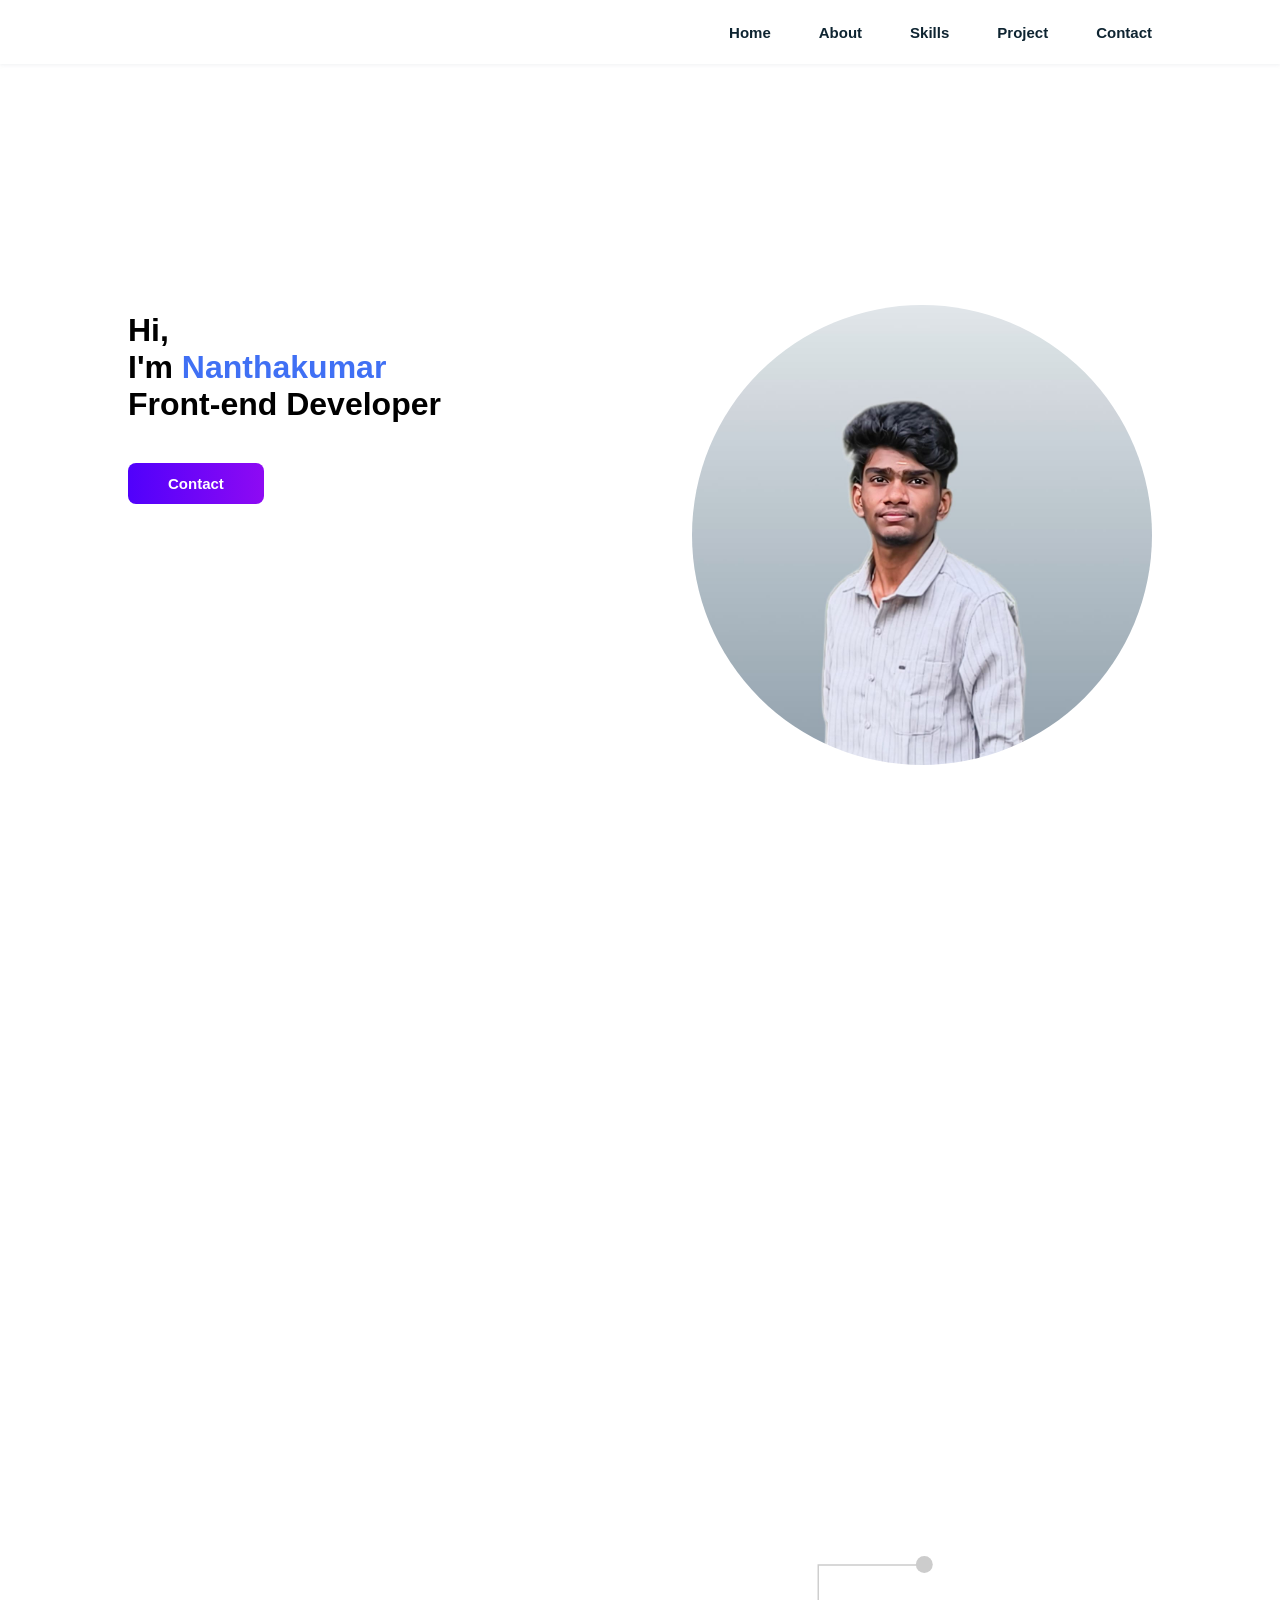
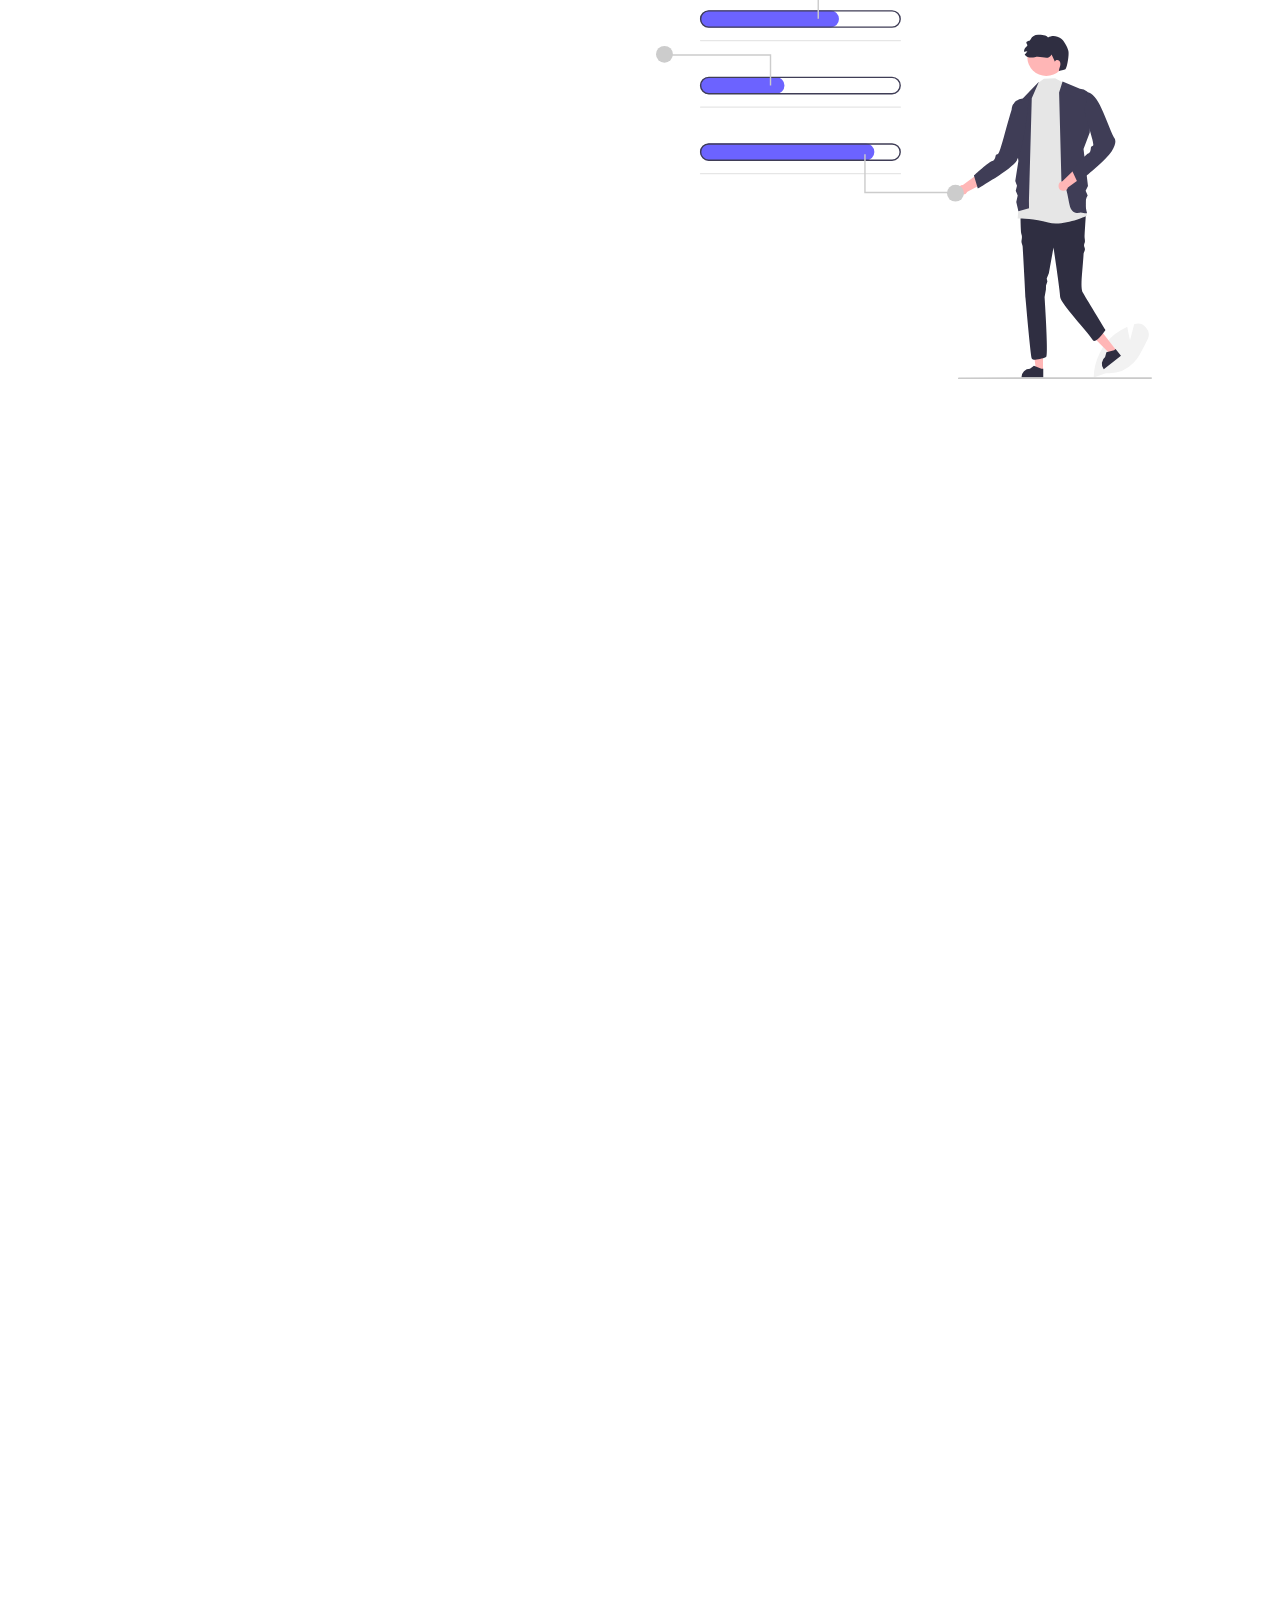
<file: portfolio.html>
<!DOCTYPE html>
<html lang="en">
<head>
    <meta charset="UTF-8">
    <meta name="viewport" content="width=device-width, initial-scale=1.0">
    <title> Responsive portfolio</title>
    <link rel="stylesheet" href="portfolio.css">
    <link rel="stylesheet" href="https://unpkg.com/boxicons@latest/css/boxicons.min.css">
    <link href="https://unpkg.com/aos@2.3.1/dist/aos.css" rel="stylesheet">
</head>
<body>
    <header class="header">
        <nav class="nav bd_grid">
            <div>
                <a href="#" class="nav_logo"></i></box-icon></a> 
           </div>

           <div class="nav_menu" id="nav_menu">
            <ul class="nav_list">
                <li class="nav_items"><a href="#home" class="nav_link active">Home</a></li>
                <li class="nav_items"><a href="#about" class="nav_link active">About</a></li>
                <li class="nav_items"><a href="#skills" class="nav_link active">Skills</a></li>
                <li class="nav_items"><a href="#project" class="nav_link active">Project</a></li>
                <li class="nav_items"><a href="#contact" class="nav_link active">Contact</a></li>
          
            </ul>
           </div>

                 <div class="nav_toggle" id="nav_toggle">
                    <i class='bx bx-menu-alt-right'></i>
                 </div>
        </nav>
    </header>

    <main class="main">
                <!--home section-->
                <section class="home bd_grid" id="home">
                    <div class="home_data" data-aos="fade-down">
                        <h1 class="home_title">Hi,<br>I'm <span class="home_title-color">Nanthakumar</span><br>Front-end Developer
                        </h1>
                        <a href="#contact" class="button">Contact</a>
                    </div>

                    <div class="home_social">
                        <a href="https://www.linkedin.com/in/nanthakumar-b-46401a2bb" class="home_social-icon"data-aos="fade-down" target="_blank"><i class='bx bxl-linkedin-square' ></i></a>
                        <a href="https://www.instagram.com/_h_e_a_v_e_n_k_i_n_g__/?next=%2F&hl=en" class="home_social-icon"data-aos="fade-down" target="_blank"><i class='bx bxl-instagram' ></i></a>
                        <a href="https://github.com/Nanthakumar01" class="home_social-icon"data-aos="fade-down" target="_blank"><i class='bx bxl-github' ></i></a>
                    </div>


                    <div class="home_img"data-aos="fade-down"data-aos-delay="700">
                        <img src="port.jpg" alt="img" style="border-radius:360px">
                    </div>
                </section>

                <!--about section-->
                <section class="about section" id="about">
                   <h2 class="section-title" data-aos="fade-down">About Me</h2> 

                   <div class="about_container bd_grid">
                     <div class="about_img" data-aos="fade-down" data-aos-delay="350">
                         <svg xmlns="http://www.w3.org/2000/svg" data-name="Layer 1" width="722.45196" height="364.19648" viewBox="0 0 722.45196 364.19648" xmlns:xlink="http://www.w3.org/1999/xlink"><path d="M891.45711,564.13287H342.14841a26.51638,26.51638,0,0,1-26.48658-26.48658V329.2084a26.51674,26.51674,0,0,1,26.48658-26.48658h549.3087a26.51674,26.51674,0,0,1,26.48658,26.48658V537.64629A26.51638,26.51638,0,0,1,891.45711,564.13287Z" transform="translate(-238.77402 -267.90176)" fill="#fff"/><path d="M891.45711,564.13287H342.14841a26.51638,26.51638,0,0,1-26.48658-26.48658V329.2084a26.51674,26.51674,0,0,1,26.48658-26.48658h549.3087a26.51674,26.51674,0,0,1,26.48658,26.48658V537.64629A26.51638,26.51638,0,0,1,891.45711,564.13287ZM342.14841,305.025a24.1834,24.1834,0,0,0-24.1834,24.1834V537.64629a24.1834,24.1834,0,0,0,24.1834,24.1834h549.3087a24.1834,24.1834,0,0,0,24.1834-24.1834V459.054A154.029,154.029,0,0,0,761.61156,305.025Z" transform="translate(-238.77402 -267.90176)" fill="#e6e6e6"/><ellipse cx="294.66589" cy="607.92128" rx="2.82511" ry="4.06109" transform="translate(-588.12138 544.08622) rotate(-81.72174)" fill="#fff"/><ellipse cx="321.09158" cy="605.34272" rx="2.8251" ry="4.06109" transform="translate(-562.94877 568.02927) rotate(-81.72174)" fill="#3f3d56"/><ellipse cx="287.42975" cy="586.52763" rx="2.82511" ry="4.06109" transform="translate(-573.14491 518.61211) rotate(-81.72174)" fill="#ff6584"/><ellipse cx="278.18048" cy="578.33571" rx="2.56661" ry="1.78547" transform="translate(-541.01619 584.23337) rotate(-89.56675)" fill="#e6e6e6"/><ellipse cx="274.28649" cy="562.01344" rx="2.56661" ry="1.78547" transform="translate(-528.55893 564.14064) rotate(-89.56675)" fill="#3f3d56"/><ellipse cx="304.56743" cy="590.7395" rx="2.56661" ry="1.78547" transform="translate(-527.2322 622.92957) rotate(-89.56675)" fill="#e6e6e6"/><ellipse cx="291.79739" cy="597.11543" rx="2.56661" ry="1.78547" transform="translate(-546.28142 616.48761) rotate(-89.56675)" fill="#ff6584"/><ellipse cx="309.57373" cy="608.89981" rx="2.56661" ry="1.78547" transform="translate(-540.42354 645.95872) rotate(-89.56675)" fill="#3f3d56"/><ellipse cx="932.08298" cy="274.37106" rx="3.60111" ry="5.1766" transform="translate(198.37253 842.58896) rotate(-75.77932)" fill="#fff"/><ellipse cx="898.23933" cy="274.15294" rx="3.60111" ry="5.1766" transform="translate(173.05426 809.61785) rotate(-75.77932)" fill="#3f3d56"/><ellipse cx="938.43394" cy="302.44956" rx="3.60111" ry="5.1766" transform="translate(175.94525 869.92612) rotate(-75.77932)" fill="#ff6584"/><ellipse cx="949.07942" cy="314.05614" rx="3.27161" ry="2.2759" transform="translate(292.79924 954.48891) rotate(-83.62433)" fill="#e6e6e6"/><ellipse cx="951.86235" cy="335.26393" rx="3.27161" ry="2.2759" transform="matrix(0.11105, -0.99382, 0.99382, 0.11105, 274.19651, 976.10735)" fill="#3f3d56"/><ellipse cx="917.26206" cy="294.84801" rx="3.27161" ry="2.2759" transform="translate(283.60443 905.79321) rotate(-83.62433)" fill="#e6e6e6"/><ellipse cx="934.29374" cy="288.44962" rx="3.27161" ry="2.2759" transform="translate(305.10362 917.03168) rotate(-83.62433)" fill="#ff6584"/><ellipse cx="913.31146" cy="271.16311" rx="3.27161" ry="2.2759" transform="translate(303.63095 880.81227) rotate(-83.62433)" fill="#3f3d56"/><path d="M535.37467,429.18554a84.29076,84.29076,0,0,1-21.6269,56.497v.01153a86.56041,86.56041,0,0,1-6.2416,6.26465,83.40511,83.40511,0,0,1-7.02468,5.70039q-2.5566,1.8655-5.25125,3.52387-3.19572,1.98642-6.5756,3.67357-2.50473,1.261-5.11307,2.34922a84.48558,84.48558,0,0,1-32.78575,6.59859,84.49842,84.49842,0,0,1-18.89764-2.11888,81.105,81.105,0,0,1-8.47569-2.41839c-1.071-.357-2.14194-.74849-3.20145-1.163a83.49857,83.49857,0,0,1-18.13755-9.731,84.61752,84.61752,0,1,1,133.33118-69.18758Z" transform="translate(-238.77402 -267.90176)" fill="#f2f2f2"/><path d="M788.63254,366.28377h-146.252a4.60637,4.60637,0,0,1,0-9.21273h146.252a4.60636,4.60636,0,0,1,0,9.21273Z" transform="translate(-238.77402 -267.90176)" fill="#6c63ff"/><path d="M788.63254,428.46966h-146.252a4.60637,4.60637,0,0,1,0-9.21273h146.252a4.60637,4.60637,0,0,1,0,9.21273Z" transform="translate(-238.77402 -267.90176)" fill="#e6e6e6"/><path d="M788.63254,490.65555h-146.252a4.60637,4.60637,0,0,1,0-9.21273h146.252a4.60636,4.60636,0,0,1,0,9.21273Z" transform="translate(-238.77402 -267.90176)" fill="#e6e6e6"/><path d="M422.99456,628.07628c-16.51077-21.96123-26.0537-46.51942-26.36641-74.51777a6.04123,6.04123,0,0,1,3.676-7.70163l56.27746-19.91249a6.04122,6.04122,0,0,1,7.70161,3.676l26.3664,74.51777a6.04122,6.04122,0,0,1-3.67591,7.70163L430.6962,631.75223A6.04123,6.04123,0,0,1,422.99456,628.07628Z" transform="translate(-238.77402 -267.90176)" fill="#e6e6e6"/><path d="M419.34763,604.04139c-9.93022-10.04034-14.1809-27.94788-16.95072-47.90679a5.65767,5.65767,0,0,1,3.44264-7.21281l48.36574-17.11311a5.65791,5.65791,0,0,1,7.21308,3.44253l23.46251,66.31069a5.6579,5.6579,0,0,1-3.4429,7.2129L451.47641,619.376A25.202,25.202,0,0,1,419.34763,604.04139Z" transform="translate(-238.77402 -267.90176)" fill="#fff"/><path d="M462.06578,570.9731,424.3902,584.42138a2.40023,2.40023,0,1,1-1.6138-4.52107L460.452,566.452a2.40023,2.40023,0,1,1,1.6138,4.52107Z" transform="translate(-238.77402 -267.90176)" fill="#6c63ff"/><path d="M428.25374,569.06581l-8.28863,2.95863a2.40023,2.40023,0,1,1-1.61379-4.52107l8.28863-2.95863a2.40023,2.40023,0,1,1,1.61379,4.52107Z" transform="translate(-238.77402 -267.90176)" fill="#6c63ff"/><path d="M469.16044,590.8489l-37.67558,13.44829a2.40023,2.40023,0,0,1-1.61379-4.52107l37.67558-13.44829a2.40023,2.40023,0,0,1,1.61379,4.52107Z" transform="translate(-238.77402 -267.90176)" fill="#6c63ff"/><path d="M465.61311,580.911l-37.67558,13.44829a2.40023,2.40023,0,0,1-1.6138-4.52107l37.67559-13.44829a2.40023,2.40023,0,1,1,1.61379,4.52107Z" transform="translate(-238.77402 -267.90176)" fill="#6c63ff"/><path d="M431.40165,390.90232c1.22689,9.89882,8.086,18.06055,18.06055,18.06055a18.06055,18.06055,0,0,0,18.06055-18.06055c0-9.97457-8.12874-17.13836-18.06055-18.06055C438.92394,371.86326,429.82647,378.19347,431.40165,390.90232Z" transform="translate(-238.77402 -267.90176)" fill="#2f2e41"/><path d="M465.18522,512.57225a85.23361,85.23361,0,0,1-33.327-.88674C437.05187,508.81806,452.80562,510.58,465.18522,512.57225Z" transform="translate(-238.77402 -267.90176)" fill="#2f2e41"/><path d="M394.8913,544.33988l8.67549-20.96573,6.83522,3.79734-4.1279,21.32748a7.5956,7.5956,0,1,1-11.38281-4.15909Z" transform="translate(-238.77402 -267.90176)" fill="#ffb6b6"/><path d="M484.6356,487.60571v.01153c-.311,7.30111-.737,14.24517-1.094,19.58856a84.48558,84.48558,0,0,1-32.78575,6.59859,84.49842,84.49842,0,0,1-18.89764-2.11888,81.105,81.105,0,0,1-8.47569-2.41839,5.22916,5.22916,0,0,1,1.24374-.58725c4.1457-1.405.046-2.68322.08062-4.01911.12666-4.88273,1.474-10.74429,3.21291-16.36406L420.181,508.10408l-4.03057,10.29522s.13826,8.89024-2.41831,6.17251c-2.568-2.71774-2.3838,6.08036-2.3838,6.08036a8.01088,8.01088,0,0,0-2.02681,2.0959,1.77771,1.77771,0,0,0-.24179,1.23221v.01153a1.53922,1.53922,0,0,0,.64489.80613c1.73891,1.17457-.76009,4.28388-1.86558,5.51609-.29942.33394-.49517.52976-.49517.52976l-10.62923-.76009v-.20728c.04611-1.25519.334-7.86538,1.98077-9.44306,1.808-1.73884.92126-4.49116.92126-4.49116s4.72149-4.18028,1.55462-7.57748c-1.26672-1.3704-.70245-9.4891.85217-19.9916,3.3972-23.17,11.539-57.948,15.06282-57.45287a19.54689,19.54689,0,0,1,13.94574-14.90158l11.4814-3.15535,2.04979-8.09571h16.16838l2.80988,5.32034,11.78075,5.32041.14972.06909.36851.16117.13819.43761s-.01153.01153,0,.01153l6.55255,20.57892C485.49929,450.05236,485.38416,469.83667,484.6356,487.60571Z" transform="translate(-238.77402 -267.90176)" fill="#6c63ff"/><path d="M512.16765,529.07319l-10.9483-19.87361,7.2357-2.9639,14.07224,16.5491a7.59559,7.59559,0,1,1-10.35964,6.28841Z" transform="translate(-238.77402 -267.90176)" fill="#ffb6b6"/><path d="M475.34424,425.2497c1.9475,3.49919,19.75792,12.49871,16.67128,21.53373,0,0,16.73218,52.348,18.908,52.00635s4.29947,5.06555,4.29947,5.06555-.46158,3.52907.89553,2.06253,1.03239,2.37773,1.03239,2.37773-.65042,3.39305,1.0727,2.47059-.54247,5.57093-.54247,5.57093L507.32587,521.213l-1.96779-2.92884s-4.20493-.80078-2.22634-1.43511-1.8606-2.76931-1.8606-2.76931-4.01647-2.72969-3.45669-7.25035-10.42269-13.4076-10.42269-13.4076c-7.54974-14.90624-11.68-30.21038-11.66557-45.9969Z" transform="translate(-238.77402 -267.90176)" fill="#6c63ff"/><circle cx="212.68458" cy="126.11822" r="16.01533" fill="#ffb6b6"/><path d="M434.87483,395.76478c.50707,3.48013,3.47319,8.33563,2.77855,8.33563s-5.63349-14.34655-.69464-15.282c3.5824-.67853,4.38316-.08335,7.73131-1.53516l-.47235.44458c2.21589,1.61156,5.30008.61823,7.82853-.43068,2.53544-1.04195,5.61267-2.03528,7.83552-.43067,1.39622,1.00723,1.98665,2.75769,2.85494,4.24422.8683,1.49349,2.47291,2.90358,4.12615,2.44514a3.2662,3.2662,0,0,0,2.08391-3.23008c-.007-1.37537-1.7979-2.68377-1.19476-3.91776,1.78743-3.65687.18-6.14945-3.71633-7.8702q-2.12556-.323-4.25117-.65991a12.05736,12.05736,0,0,1,2.66742-2.68129,6.095,6.095,0,0,0-2.1534-2.75773,6.75958,6.75958,0,0,0-3.84827-.5557q-4.397.2292-8.78717.45844a15.50016,15.50016,0,0,0-6.34894,1.23647c-2.41737,1.24339-4.00112,3.66766-5.15424,6.13366C433.57587,385.25492,433.98568,389.71452,434.87483,395.76478Z" transform="translate(-238.77402 -267.90176)" fill="#2f2e41"/><path d="M835.501,385.26038H594.65038a1,1,0,0,1,0-2H835.501a1,1,0,0,1,0,2Z" transform="translate(-238.77402 -267.90176)" fill="#e6e6e6"/><path d="M835.501,447.26038H594.65038a1,1,0,0,1,0-2H835.501a1,1,0,0,1,0,2Z" transform="translate(-238.77402 -267.90176)" fill="#e6e6e6"/><path d="M835.501,509.25989H594.65038a1,1,0,0,1,0-2H835.501a1,1,0,0,1,0,2Z" transform="translate(-238.77402 -267.90176)" fill="#e6e6e6"/><path d="M871.34975,505.29571a36.99814,36.99814,0,0,1-24.04583-8.87946c-2.23542-1.91351-4.61728-5.24016-7.07922-9.88687a22.61063,22.61063,0,0,1-.71712-19.52,25.94482,25.94482,0,0,1-4.28456,3.51434l-.78332.52119-.04525-.93927c-.0297-.61092-.04474-1.21978-.04474-1.80962,0-3.47617,2.62916-7.00353,1.41661-10.21662-5.11059-13.54237-21.3201-27.00077,2.17243-47.95951,2.1732-1.93881-.72984-5.81521-.72984-8.74859,0-28.74783,40.63049-78.48249,52.146-52.1358,14.20149,32.49212,38.66868,29.0167,49.50789,35.72792l.15724.47478-.46333.18744a27.94531,27.94531,0,0,1-7.42493,1.97483,35.40687,35.40687,0,0,0,8.27909.69359l.43068-.01505.1049.4186a52.37377,52.37377,0,0,1,1.55456,12.67369l-.00192.46179a23.09253,23.09253,0,0,0,7.62843,17.21859A37.08367,37.08367,0,0,1,961.226,446.4161c0,6.09444-4.14211,14.09442-7.617,19.73247a11.158,11.158,0,0,1-8.19115,5.24658,10.89679,10.89679,0,0,1-8.79423-2.84094,36.036,36.036,0,0,0,6.35491,8.99722l.47413.48854-.58868.343a36.971,36.971,0,0,1-18.63752,5.03317l-.38349-.001a36.091,36.091,0,0,0-25.89133,10.56773A37.27947,37.27947,0,0,1,871.34975,505.29571Z" transform="translate(-238.77402 -267.90176)" fill="#e6e6e6"/><path d="M858.62018,563.8901a.66537.66537,0,0,1-.65794-.57162,222.78689,222.78689,0,0,1-.31039-46.71056c2.29665-24.51173,9.67211-59.81725,31.76611-88.81311a.66542.66542,0,1,1,1.05854.80663c-21.90317,28.74547-29.21917,63.79193-31.49963,88.13059a221.27956,221.27956,0,0,0,.30292,46.39887.666.666,0,0,1-.65961.7592Z" transform="translate(-238.77402 -267.90176)" fill="#3f3d56"/><path d="M876.65019,468.6948a.66541.66541,0,0,1-.39173-1.20367,91.70936,91.70936,0,0,1,20.24621-10.30643c11.1702-4.08948,28.15614-7.79687,45.64287-2.23145a.66533.66533,0,1,1-.40353,1.268c-17.12847-5.45105-33.80651-1.805-44.78176,2.21325a90.20269,90.20269,0,0,0-19.92141,10.13315A.66278.66278,0,0,1,876.65019,468.6948Z" transform="translate(-238.77402 -267.90176)" fill="#3f3d56"/><path d="M846.19588,392.84452a.66541.66541,0,0,1,1.17233-.4774,91.7099,91.7099,0,0,1,11.7377,19.45143c4.88328,10.84668,9.80428,27.52154,5.51262,45.36366a.66533.66533,0,1,1-1.29376-.31117c4.20339-17.47655-.6343-33.84872-5.43247-44.5061A90.20263,90.20263,0,0,0,846.35082,393.225.66277.66277,0,0,1,846.19588,392.84452Z" transform="translate(-238.77402 -267.90176)" fill="#3f3d56"/><path d="M302.04837,491.98387A36.091,36.091,0,0,0,276.157,481.41614l-.38349.001A36.971,36.971,0,0,1,257.136,476.384l-.58868-.343.47413-.48854a36.036,36.036,0,0,0,6.35491-8.99722,10.89679,10.89679,0,0,1-8.79423,2.84094,11.158,11.158,0,0,1-8.19115-5.24658c-3.47488-5.63805-7.617-13.638-7.617-19.73247a37.08367,37.08367,0,0,1,12.09851-27.36438,23.09253,23.09253,0,0,0,7.62843-17.21859l-.00192-.46179a52.37377,52.37377,0,0,1,1.55456-12.67369l.1049-.4186.43068.015a35.40633,35.40633,0,0,0,8.27909-.69358,27.94531,27.94531,0,0,1-7.42493-1.97483l-.46333-.18744.15724-.47478c10.83921-6.71122,35.3064-3.2358,49.50789-35.72792,11.51546-26.34669,52.14595,23.388,52.14595,52.1358,0,2.93338-2.903,6.80978-.72984,8.74859,23.49253,20.95874,7.283,34.41714,2.17243,47.9595-1.21255,3.2131,1.41661,6.74046,1.41661,10.21662,0,.58984-.015,1.19871-.04474,1.80963l-.04525.93927-.78332-.52119a25.94435,25.94435,0,0,1-4.28456-3.51435,22.61065,22.61065,0,0,1-.71712,19.52c-2.46194,4.64671-4.8438,7.97336-7.07922,9.88687a36.96338,36.96338,0,0,1-50.64771-2.43341Z" transform="translate(-238.77402 -267.90176)" fill="#e6e6e6"/><path d="M341.37982,561.89113a.66538.66538,0,0,0,.65794-.57162,222.78689,222.78689,0,0,0,.31039-46.71056c-2.29665-24.51173-9.67211-59.81725-31.76611-88.81311a.66542.66542,0,1,0-1.05854.80663c21.90317,28.74546,29.21917,63.79193,31.49963,88.13059a221.27956,221.27956,0,0,1-.30292,46.39887.666.666,0,0,0,.65961.7592Z" transform="translate(-238.77402 -267.90176)" fill="#3f3d56"/><path d="M323.34981,466.69582a.6654.6654,0,0,0,.39173-1.20366,91.70936,91.70936,0,0,0-20.24621-10.30643c-11.1702-4.08948-28.15614-7.79687-45.64287-2.23145a.66533.66533,0,1,0,.40353,1.268c17.12847-5.451,33.80651-1.80495,44.78176,2.21326a90.20269,90.20269,0,0,1,19.92141,10.13315A.66284.66284,0,0,0,323.34981,466.69582Z" transform="translate(-238.77402 -267.90176)" fill="#3f3d56"/><path d="M353.80412,390.84555a.6654.6654,0,0,0-1.17233-.4774,91.7099,91.7099,0,0,0-11.7377,19.45143c-4.88328,10.84668-9.80428,27.52154-5.51262,45.36366a.66533.66533,0,1,0,1.29376-.31117c-4.20339-17.47655.6343-33.84872,5.43247-44.5061A90.20231,90.20231,0,0,1,353.64918,391.226.66277.66277,0,0,0,353.80412,390.84555Z" transform="translate(-238.77402 -267.90176)" fill="#3f3d56"/></svg>
                     </div>


                    <div>
                        <h2 class="about_subtitle"data-aos="fade-down" data-aos-delay="450">I'm Nanthakumar</h2>
                        <p class="about_text" data-aos="fade-down" data-aos-delay="550">As an aspiring Front-End Developer, I am passionate about creating visually appealing and user-friendly websites.
                             I have a solid foundation in HTML, CSS, and JavaScript, and I am eager to apply my skills in real-world projects. 
                             My recent coursework and personal projects have equipped me with hands-on experience in responsive design and web performance optimization.
                             I am committed to continuous learning and am excited to contribute to a team where I can further develop my skills and grow as a developer.</p>
                    </div>
                </div>
                </section>
                <!--skills section-->
                <section class="skills section" id="skills">
                    <h2 class="section-title"data-aos="fade-down">Skills</h2>
                    <div class="skills_container bd_grid">
                        <div>
                            <h2 class="skills_subtitle" data-aos="fade-down" data-aos-delay="250">Professional skills</h2>
                            <p class="skills_text"data-aos="fade-down" data-aos-delay="350">Without sharpen your weapon;standing on the battlefield would not increase your chance of winning</p>
                       
                            <!--skills in html-->
                        <div class="skills_data"data-aos="fade-right">
                            <div class="skills_name"> 
                                <i class="bx bxl-html5 skill_icon" ></i>
                                <span class="skill_name">HTML5</span>
                            </div>
                            <div> <span class="skill_percentage">95%</span></div>
                            <div class="skill_bar skill_html"></div>
                        </div>
                        <!--skills in CSS-->
                        <div class="skills_data"data-aos="fade-right" data-aos-delay="100">
                            <div class="skills_name">
                                <i class='bx bxl-css3 skill_icon' ></i>
                                <span class="skill_name">CSS3</span>
                            </div>
                            <div> <span class="skill_percentage">85%</span></div>
                            <div class="skill_bar skill_css"></div>
                        </div>
                         <!--skills in JS-->
                         <div class="skills_data"data-aos="fade-right" data-aos-delay="200">
                            <div class="skills_name">
                                <i class='bx bxl-javascript skill_icon  skill_icon' ></i>
                                <span class="skill_name">JAVASCRIPT</span>
                            </div>
                            <div> <span class="skill_percentage">70%</span></div>
                            <div class="skill_bar skill_js"></div>
                        </div>

                        <!--skills in react-->
                        <div class="skills_data"data-aos="fade-right" data-aos-delay="300">
                            <div class="skills_name">
                                <i class='bx bxl-react  skill_icon' ></i>
                                <span class="skill_name">REACT</span>
                            </div>
                            <div> <span class="skill_percentage">60%</span></div>
                            <div class="skill_bar skill_react"></div>
                        </div>

                    </div class="skill_img" >
                    <svg xmlns="http://www.w3.org/2000/svg" data-name="Layer 1" viewBox="0 0 700.74679 597.77667" xmlns:xlink="http://www.w3.org/1999/xlink"><path d="M868.01492,746.55858l.0152-.697a80.52864,80.52864,0,0,1,30.11215-60.64309,78.13219,78.13219,0,0,1,16.78623-10.11535l.572-.25474.09758.61813c1.16153,7.3802,3.0009,14.91288,3.85784,18.25612l5.74416-22.41411.63822-.18437a15.27246,15.27246,0,0,1,16.303,5.20879,15.53409,15.53409,0,0,1,1.61173,17.33177c-1.33891,2.49455-2.655,5.09733-3.92819,7.61425-4.37386,8.6493-8.89655,17.59309-15.48708,24.54163a48.6753,48.6753,0,0,1-39.25924,14.64528Z" transform="translate(-249.62661 -151.11166)" fill="#f2f2f2"/><polygon points="546.768 585.081 536.773 585.08 532.017 546.524 546.77 546.525 546.768 585.081" fill="#ffb6b6"/><path d="M796.747,746.62045l-30.73878-.00116v-.38874a11.96505,11.96505,0,0,1,11.96439-11.9642h.00074l5.61483-4.2597,10.476,4.26035,2.68329.00009Z" transform="translate(-249.62661 -151.11166)" fill="#2f2e41"/><polygon points="650.238 556.92 642.341 563.048 614.944 535.505 626.599 526.46 650.238 556.92" fill="#ffb6b6"/><path d="M906.53628,716.053l-24.28357,18.84624-.23835-.3071a11.965,11.965,0,0,1,2.11584-16.78725l.00058-.00045,1.82379-6.80774,10.888-3.05769,2.11979-1.64516Z" transform="translate(-249.62661 -151.11166)" fill="#2f2e41"/><path d="M856.62661,521.48485s-.68218,10.43874-1.54259,25.36144c-.14111,2.44744.69106,5.10617.54259,7.76856-.09851,1.76641-1.17624,3.48366-1.27636,5.32545-.10567,1.94378,1.38234,3.66437,1.27636,5.67455-.10355,1.964-1.80109,4.21635-1.90349,6.22674-1.102,21.63419-5.09651,47.53327-1.09651,54.77326,1.97134,3.56812,32,53,32,53s-14,21-18,14c-5.28313-9.24547-46-52.5-46-60.76,0-8.25-9.41993-70.08-9.41993-70.08l-6.56834,36.59036-3.01173,7.24966.94634,4.25606-1.94634,5.74394-.10516,5.68434-1.89484,10.55565s5.69995,82.24,2.49,84.53c-3.22,2.3-18.81006,6.43-20.64991,2.3-1.83007-4.13-8.84008-85.83-8.84008-85.83s-1.91993-37.43994-4-72.24c-.11988-2.02-1.54-4.46-1.65-6.45-.13-2.31.77-5.30994.65-7.55-.13-2.56994-1.27-4.38-1.38-6.84-.85-19.01-.98-33.99.53992-36.27,4.59009-6.88,8.72009-12.38,8.72009-12.38s65.6-16.06,82.12,4.58Z" transform="translate(-249.62661 -151.11166)" fill="#2f2e41"/><path d="M797.62661,324.61485l15.81737-.88448,11.92026,6.50684,33.14757,187.71555s-33.8852,15.66209-54.8852,9.66209-43.1148-5.66209-43.1148-5.66209l16.1148-179.33791,13-12Z" transform="translate(-249.62661 -151.11166)" fill="#e6e6e6"/><path d="M824.01455,328.59465l24.483,9.99826a16.66267,16.66267,0,0,1,15.58371,13.66737l-1.6245,48.35257-8.83011,23.002,6.29683,52.40017-3.29683,6.59983,2.84875,6.73651c-4.18164,6.78919-3.33044,15.68512-.84875,25.26349h-3l-6-1S836.417,518.201,833.7107,501.72978c-7.08409-43.11493-11.08409-24.11493-11.08409-24.11493l-3.4872-133.77245Z" transform="translate(-249.62661 -151.11166)" fill="#3f3d56"/><path d="M790.62661,328.61485,767.7557,352.59291A16.66267,16.66267,0,0,0,752.172,366.26028l9.45462,74.35457-4.43717,28.53025,2.43717,6.46975-1.765,7.31259,2.765,6.68741-2,9,3,13,15-4-.1148-10.66209,4-145Z" transform="translate(-249.62661 -151.11166)" fill="#3f3d56"/><path d="M714.354,451.87174l-31.15473,22.607a6.803,6.803,0,1,0,6.422,9.86626L731.98568,461.729Z" transform="translate(-249.62661 -151.11166)" fill="#ffb6b6"/><path d="M757.62661,356.61485c-5.92121,2.7311-20.54883,72.65156-24.8419,74.134s-2.65392,1.25967-3.2562,2.49728-.74795,6.7793-4.86925,7.42965-25.896,20.50182-25.896,20.50182l5.51957,18.3993s41.90147-23.93873,53.45495-37.195,17.774-81.42911,17.774-81.42911l1.18175-6.80129S763.54781,353.88375,757.62661,356.61485Z" transform="translate(-249.62661 -151.11166)" fill="#3f3d56"/><path d="M851.58866,442.63989l-27.76457,26.66127a6.803,6.803,0,1,0,7.71282,8.89365l38.86738-28.20563Z" transform="translate(-249.62661 -151.11166)" fill="#ffb6b6"/><path d="M855.62661,362.61485c-5.49132,3.5164,15.37534,54.52026,11.32578,56.57677s-2.45637,1.61131-2.88345,2.91974.18767,6.81786-3.8057,8.02658-22.84379,23.85561-22.84379,23.85561l7.98773,17.46986s38.22762-29.45241,47.85648-44.16628,3.363-19.68228,3.363-19.68228c-11.94605-25.37237-23.11939-66.75079-40-64C856.62661,343.61485,861.11792,359.09846,855.62661,362.61485Z" transform="translate(-249.62661 -151.11166)" fill="#3f3d56"/><circle cx="551.39233" cy="142.73745" r="26.80653" fill="#ffb6b6"/><path d="M828.16428,311.12189s-5.904,1.61882-9.33976,2.52007c.17761-2.55664,1.28486-4.95,1.84714-7.45109s.44025-5.44257-1.41851-7.20853-5.73-1.07792-6.02951,1.46313q-2.35871-5.04375-4.72718-10.1059c-4.50223,9.26712-13.70672,1.36989-23.74286,3.71145-5.11992,1.20608-11.53673.688-14.24163-3.82337a16.71144,16.71144,0,0,0,3.782-4.53721,15.26826,15.26826,0,0,1-4.8081.60916,10.07877,10.07877,0,0,1,4.45653-8.1348c1.44345-.94375-2.12937-4.30177-.86958-5.48383,2.58379-2.41255,4.31775-.77428,5.8442-3.95434a11.74567,11.74567,0,0,1,10.61238-6.48825c4.38693.10274,12.24765.0604,13.94968,4.102,5.42448-3.551,12.9755-2.5477,18.27776,1.17736,4.40717,3.08424,9.42281,12.40684,10.52973,17.6696C833.39351,290.45,830.95413,306.53528,828.16428,311.12189Z" transform="translate(-249.62661 -151.11166)" fill="#2f2e41"/><path d="M496.12661,252.11485H324.47817A12.21074,12.21074,0,0,1,312.154,240.93419a12.00675,12.00675,0,0,1,11.97266-12.81934h172a12,12,0,0,1,0,24Z" transform="translate(-249.62661 -151.11166)" fill="#6c63ff"/><path d="M594.86293,271.61485H312.62661a1,1,0,0,1,0-2H594.86293a1,1,0,0,1,0,2Z" transform="translate(-249.62661 -151.11166)" fill="#e6e6e6"/><path d="M583.12661,252.61485h-259a12.5,12.5,0,0,1,0-25h259a12.5,12.5,0,0,1,0,25Zm-259-23a10.5,10.5,0,0,0,0,21h259a10.5,10.5,0,0,0,0-21Z" transform="translate(-249.62661 -151.11166)" fill="#3f3d56"/><path d="M419.12661,346.11485H324.47817A12.21074,12.21074,0,0,1,312.154,334.93419a12.00675,12.00675,0,0,1,11.97266-12.81934h95a12,12,0,0,1,0,24Z" transform="translate(-249.62661 -151.11166)" fill="#6c63ff"/><path d="M594.86293,365.61485H312.62661a1,1,0,0,1,0-2H594.86293a1,1,0,0,1,0,2Z" transform="translate(-249.62661 -151.11166)" fill="#e6e6e6"/><path d="M583.12661,346.61485h-259a12.5,12.5,0,0,1,0-25h259a12.5,12.5,0,0,1,0,25Zm-259-23a10.5,10.5,0,0,0,0,21h259a10.5,10.5,0,0,0,0-21Z" transform="translate(-249.62661 -151.11166)" fill="#3f3d56"/><path d="M546.12661,440.11485H324.47817A12.21074,12.21074,0,0,1,312.154,428.93419a12.00675,12.00675,0,0,1,11.97266-12.81934h222a12,12,0,0,1,0,24Z" transform="translate(-249.62661 -151.11166)" fill="#6c63ff"/><path d="M594.86293,459.61485H312.62661a1,1,0,0,1,0-2H594.86293a1,1,0,0,1,0,2Z" transform="translate(-249.62661 -151.11166)" fill="#e6e6e6"/><path d="M583.12661,440.61485h-259a12.5,12.5,0,0,1,0-25h259a12.5,12.5,0,0,1,0,25Zm-259-23a10.5,10.5,0,0,0,0,21h259a10.5,10.5,0,0,0,0-21Z" transform="translate(-249.62661 -151.11166)" fill="#3f3d56"/><polygon points="230.214 88.806 228.214 88.806 228.214 11.763 372.871 11.763 372.871 13.763 230.214 13.763 230.214 88.806" fill="#ccc"/><circle cx="379.0541" cy="11.9459" r="11.9459" fill="#ccc"/><polygon points="160.786 182.806 162.786 182.806 162.786 138.763 18.129 138.763 18.129 140.763 160.786 140.763 160.786 182.806" fill="#ccc"/><circle cx="11.9459" cy="138.9459" r="11.9459" fill="#ccc"/><polygon points="296.214 280.201 294.214 280.201 294.214 335.244 416.871 335.244 416.871 333.244 296.214 333.244 296.214 280.201" fill="#ccc"/><circle cx="423.0541" cy="335.06048" r="11.9459" fill="#ccc"/><path d="M949.18271,748.581l-271.75.30734a1.19069,1.19069,0,1,1,0-2.38137l271.75-.30733a1.19068,1.19068,0,0,1,0,2.38136Z" transform="translate(-249.62661 -151.11166)" fill="#cacaca"/><path d="M839.70638,328.61772a4.459,4.459,0,0,0-6.04285-1.43262c1.47-2.04278.36243-5.53375-1.94165-6.94482-2.61035-1.59876-5.908-1.33392-8.95251-1.016L797.81246,321.831c-2.8775.30053-5.83478.62445-8.3963,1.96954s-4.6687,3.97016-4.52069,6.85962a14.35827,14.35827,0,0,0-6.12183-.83026c-2.05145.3233-4.07452,1.82269-4.2934,3.88794-.35125,3.31409,3.5857,5.228,6.79212,6.13653q8.93041,2.53033,17.86084,5.0608l-1.8357.39233a76.07616,76.07616,0,0,0,34.45551-4.98456c2.50818-.98889,5.04779-2.17328,6.804-4.21893S841.07973,330.93785,839.70638,328.61772Z" transform="translate(-249.62661 -151.11166)" fill="#e6e6e6" data-aos="fade-left"/></svg>
                    
                </div>
                

                </section>

                <!--project section-->
                <section class="Project" id="project" data-aos="fade-up">
                    <h2 class="section-title"data-aos="fade-down" data-aos-delay="100">Project</h2>

                    <div class="project_container bd_grid">
                        <div class="project_img" >
                            <img src="project.jpg" data-aos="fade-down" data-aos-delay="100">
                            
                      
                            <h3 data-aos="fade-down"  data-aos-delay="200">E-commerce website</h3>
                            <p data-aos="fade-down"  data-aos-delay="300">using html and css</p>
                        </div>

                            <p data-aos="fade-down"  data-aos-delay="300" class="para">The e-commerce site includes a comprehensive product catalog categorized into different sections (e.g., electronics, clothing, books).
                                Each product listing typically includes details such as product name, description, images, price, availability status, and customer reviews/ratings if applicable.
                                Users can browse products, filter and sort them based on various criteria.Once users find products they want to purchase, they can add them to their shopping cart.
                                The shopping cart functionality allows users to view a summary of all items they have added, including quantities and prices</p>

                    </div>

                </section>

                <!--contact section-->
                <section class="contact section" id="contact"data-aos="fade-down">
                    <h2 class="section-title"data-aos="fade-down"  data-aos-delay="100">Contact</h2>
                    <div class="contact_container bd_grid"data-aos="fade-left"  data-aos-delay="200">
                        <form action="#" class="contact_form">
                            <input type="text" placeholder="Name" class="control_input">
                            <input type="mail" placeholder="Email" class="control_input">
                            <input type="text" placeholder="Mobile" class="control_input">
                            <textarea name="" id="" cols="0" rows="10"  class="control_input"></textarea>
                            <input type="button" value="send" class="control_button button">

                        </form>
                    </div>
                </section>
                <!--footer-->
                <footer class="footer"data-aos="fade-right"  data-aos-delay="200">
                  <!--<p class="footer_title" id="contact">contact</p>-->  
                    <div class="footer_socials">
                        <a href="#" class="footer-icon"><i class='bx bxl-linkedin-square' ></i></a>
                        <a href="#" class="footer-icon"><i class='bx bxl-instagram' ></i></a>
                        <a href="#" class="footer-icon"><i class='bx bxl-github' ></i></a>
                    </div>
                    <p>Elevating The Digital Experience! </p>
                </footer>

    </main>
    <script src="https://unpkg.com/aos@2.3.1/dist/aos.js"></script>
    <script src="portfolio.js"></script>
    <script>
        AOS.init( {duration: 1500});
      </script>
</body>
</html>
</file>
<file: portfolio.css>
/*google font*/

@import url('https://fonts.googleapis.com/css2?family=Poppins:ital,wght@0,100;0,200;0,300;0,400;0,500;0,600;0,700;0,800;0,900;1,100;1,200;1,300;1,400;1,500;1,600;1,700;1,800;1,900&display=swap');

/* variables*/
:root{
    --header-height:3rem;
    --font-semi:600;
}

/*colors */
:root{
    --first-color:#4070f4;
    --second-color:#0e2431;
    --gardient-color:linear-gradient(to right,#5001fb,#8e0af3);
}

/* font style*/

:root{
    --body-font:"Poppins", sans-serif;
    --big-font-size:2rem;
    --h2-font-size:1.5rem;
    --normal-font-size:0.938rem;
}

/*media screen min-width:768px  mobile device*/

@media screen and(min-width:768px){
    :root{
        --big-font-size:3.5rem;
        --h2-font-size:2rem;
        --normal-font-size:1rem;
    }
}

/* margin */

:root{
    --mb-1:0.5rem;
    --mb-2:1rem;
    --mb-3:1.5rem;
    --mb-4:2rem;
    --mb-5:2.5rem;
    --mb-6:3rem;
}

/* z-index */
:root{
    --z-back:-10;
    --z-normal:1;
    --z-tooltip:10;
    --z-fixed:100;
}


/* base html content ...............................................................................................................................*/

*,::before,::after{
    box-sizing: border-box;
}
html{
    scroll-behavior: smooth;
}
body{
    margin: var(--header-height) 0 0 0;
    font-family: var(--body-font);
    font-size: var(--normal-font-size);
    color: var(--second-color);
}
h1,h2,p{
    margin: 0;
}
ul{
    margin: 0;
    padding: 0;
    list-style:none;
}
a{
    text-decoration: none;
}
img{
    max-width: 100%;
    height: auto;
    display:block;
}
/* custom css class */
/*layout */
.bd_grid{
 max-width: 1024px;
 display:grid;
 grid-template-columns: 100%;
 grid-column-gap:2rem ;
 width: calc(100% - 2rem);
 margin-left: var(--mb-2);
 margin-right: var(--mb-2);
}

.header{
    width: 100%;
    position: fixed;
    top:0;
    left: 0;
    z-index: var(--z-fixed);
    background-color: #fff;
    box-shadow: 0 1px 4px rgba(146,161,176,0.15);
}

/*nav bar */
.nav{
    height: var(--header-height);
    display: flex;
    justify-content: space-between;
    align-items: center;
    font-weight: var(--font-semi);
}
@media screen and (max-width:768px){
    .nav_menu{
        position: fixed;
        top:var(--header-height);
        right:-100%;
        width: 80%;
        height: 100%;
        padding: 2rem;
        background-color: var(--second-color);
        transition: 0.5s;
    }
}


/*nav-items */
.nav_items{
    margin-bottom: var(--mb-4);
}
.nav_link{
    position: relative;
    color: #fff;
}
.nav_link:hover{
    position: relative;
    }
    
.nav_link:hover::after{
            position: absolute;
            content: '';
            width: 100%;
            height: 0.18rem;
            left:0;
            top:2rem;
            background-color: var(--first-color);
}   

.nav_logo{
    color: var(--second-color);
}

.nav_toggle{
    color: var(--second-color);
    font-size: 1.5rem;
    cursor: pointer;
}

/*active menu */
.active::after{
    position:absolute;
    content: '';
    width: 100%;
    height: 0.18rem;
    left: 0;
    top: 2rem;
    background-color: var(--first-color);
}
.show{
    right: 0;
}
.home{
    height: calc(100vh - 3rem);
    row-gap: 1rem;
}
.home_data{
    align-self: center;
}
.home_title{
    font-size: var(--big-font-size);
    margin-bottom:var(--mb-5);

}
.home_title-color{
    color: var(--first-color);
}
.home_social{
    display: flex;
    flex-direction: column;
}
.home_social-icon{
    width: max-content;
    margin-bottom: var(--mb-2);
    font-size: 1.5rem;
    color: var(--second-color);

}
.home_social-icon:hover{
    color: var(--first-color);
}
.home_img{
    position: absolute;
    right: 0;
    bottom: 0;
    width: 300px;
}
.home_img svg {
    width: 100%;
}
.button{
    display: inline-block;
    color: #fff;
    padding: 0.75rem 2.5rem;
    font-weight: var(--font-semi);
    border-radius: 0.5rem;
    background: var(--gardient-color);
}
.button:hover{
    box-shadow: 0 10px 36px rgba(0 ,0 ,0 , 0.15);
}
.section{
    padding: 3rem;
    padding-bottom: 2rem;
}
.section-title{
    position: relative;
    font-size: var(--h2-font-size);
    color: var(--first-color);
    margin-top: var(--mb-2);
    margin-bottom:var(--mb-4);
    text-align: center;
}
.section-title::after{
    position: absolute;
    content: '';
    width: 64px;
    height: 0.18rem;
    left: 0;
    right: 0;
    margin: auto;
    top: 2rem;
    background-color: var(--first-color);
}
.about_container{
    row-gap: 2rem;
    text-align: center;
}
.about_subtitle{
    margin-bottom: var(--mb-2);
}
.about_img{
    justify-content: center;
}
.about_img svg{
    width: 300px;
    border-radius: 0.5rem;
}

          /*skills*/

.skills_container{
    row-gap: 2rem;
    text-align: center;
}          
.skills_subtitle{
    margin-bottom: var(--mb-2);
}
.skills_text{
    margin-bottom: var(--mb-4);
}
.skills_data{
    display: flex;
    justify-content: space-between;
    align-items: center;
    position: relative;
    font-weight: var(--font-semi);
    padding: 0.5rem 1rem;
    margin-bottom: var(--mb-4);
    border-radius: 0.5rem;
    box-shadow: 0 4px 25px rgba(14 ,36 ,49 , 0.15);
}
.skill_icon{
    font-size: 2rem;
    margin-right: var(--mb-2);
    color: var(--first-color);
}
.slills_name{
    display: flex;
    align-items: center;
}
.skill_bar{
    position: absolute;
    left: 0;
    bottom: 0;
    background-color: var(--first-color);
    height: 0.25rem;
    border-radius: 0.5rem;
    z-index: var(--z-back);
}
.skill_html{
    width: 95%;
}
.skill_css{
    width: 85%;
}
.skill_js{
    width:70%
}
.skill_react{
    width:60%
}
.skill_python{
    width: 80%;
}
 
           /*projects*/

.project_container{
    display: grid;
    grid-template-columns:1fr;
    grid-template-rows: auto;
    row-gap: 2rem;
    column-gap: 2rem;
}
.project_item{
    position: relative;
    background-color: #fff;
    border-radius: 0.5rem;
    box-shadow: 0 4px 25px rgba(14 ,36 ,49 , 0.15);
    overflow: hidden;
}

.project_img{
    box-shadow: 0 4px 20px rgba(14,36,49,0.15);
    border-radius: 0.5rem;
    overflow: hidden;
    position: relative;
    width: 100%;
    height: 200px;
    object-fit: cover;
}
.project_img img{
    transition: 1s;
    cursor: pointer;

}
.project_img img:hover{
    transform: scale(1.1);
}


/*certificates*/




.certificates_container {
    display: flex;
    flex-direction: column;
    align-items: center;
    padding: 20px;
}

.certificate_gallery {
    width: 100%;
    display: flex;
    flex-wrap: wrap;
    justify-content: center;
    gap: 20px;
}

.certificate_item {
    text-align: center;
    max-width: 250px;
}

.certificate_img {
    width: 100%;
    border-radius: 8px;
    box-shadow: 0 4px 8px rgba(0, 0, 0, 0.2);
    margin-bottom: 10px;
}

.certificate_item p {
    font-size: 14px;
    color: #333;
}

/*contact*/

.control_input{
    width: 100%;
    font-size: var(--normal-font-size);
    font-weight: var(--font-semi);
    padding: 1rem;
    border-radius: 0.5rem;
    border: 1.5px solid var(--second-color);
    outline: none;
    margin-bottom: var(--mb-4);
}
.control_button{
    display: block;
    border: none;
    outline: none;  
    font-size: var(--normal-font-size);
    cursor: pointer;
    margin-left: auto;
}
/*footer*/

.footer{
    background-color: var(--second-color);
    color: #fff;
    text-align: center;
    font-weight: var(--font-semi);
    padding: 2rem 0;
}

.footer_title{
    font-size: 2rem;
    margin-bottom: var(--mb-4);
}
.footer_socials{
    margin-bottom: var(--mb-4);
    justify-content: space-around;
    
}
.footer_icon{
    font-size: 1.5rem;
    color: #fff;
    margin: 0 var(--mb-2);
 
   
}
.footer_socials a{
    width: max-content;
    margin-bottom: var(--mb-2);
    font-size: 1.5rem;
    padding: 20px;
    
}

@media screen and (min-width:768px){
   
    body{
        margin: var(--header-height) 0 0 0;
    }
    .section{
        padding-top: 4rem;
        padding-bottom: 3rem;
    }
    .section-title{
        margin-bottom: var(--mb-6);
    }
    .section-title::after{
        width: 80px;
        top: 3rem;
    }
    .nav{
        height: calc(var(--header-height) + 1rem);
    }
    .nav_items{
        margin-left: var(--mb-6);
        margin-bottom: 0;
    }
    .nav_list{
        display: flex;
        padding-top: 0;

    }
    .nav_toggle{
        display: none;
    }
    .nav_link{
        color: var(--second-color);
    }
    .home{
        height: 100vh;

    }
    .home_data{
        align-self: flex-end;
    }
    .home_social{
        padding-top: 0;
        padding-bottom: 2.5rem;
        flex-direction: row;
        align-self: flex-end;
    }
    .home_social-icon{
        margin-bottom: 0;
        margin-right: var(--mb-4);
    }
    .home_img{
        width: 460px;
        bottom: 15%;
    }
    .home_img svg{
        width: 100%;
    }
    .about_container,.skills_container{
        grid-template-columns:repeat(2,1fr);
        align-items: center;
        text-align: initial;
    }
    .about_img svg{
        width: 450px;
    }
    .project_container{
        grid-template-columns: repeat(3,1fr);
        grid-template-rows: auto;
        column-gap: 2rem;
    }

    .contact_form{
        width: 400px;

    }
    .contact_container{
        justify-items: center;
    }

}

  
                      /*....1024px....*/


@media screen and (min-width:1024px){
    .bd_grid{
        margin-left: auto;
        margin-right: auto;
    }
    .home_img{
        right: 10%;
    }
}
body {
    font-family: Arial, sans-serif;
    margin: 0;
    padding: 0;
    background-color:white;
    color: black;
}

.project_container {
        display: grid;
        grid-template-columns: repeat(3, 1fr);
        grid-template-rows: auto;  
        gap: 2.5rem 2.5rem;
        margin-bottom: 4rem;
        padding-bottom: 0;
    }
.project_item {
    display: flex;
    flex-direction: column;
    align-items: center;
    background-color: #f9f9f9;
    border-radius: 8px;
    padding: 20px;
    box-shadow: 0 2px 10px rgba(0, 0, 0, 0.1);
}
.project_item h3 {
    font-size: 1.2rem;
    margin-bottom: 10px;
}
.project_item p {
    font-size: 0.9rem;
    color: #666;
    margin-bottom: 15px;
}
.project_item a {
    text-decoration: none;
    color: #2e4eff;
    font-weight: bold;
}
.project_item a:hover {
    text-decoration: underline;
}
.certificates_container {
        margin-top: 4rem;
    }


.contact_container {
    text-align: center;
    padding: 50px 20px;
    max-width: 600px;
    margin: 0 auto;
}

.section-title {
    color: #2e4eff;
    margin-bottom: 10px;
}

.contact_form {
    margin-top: 20px;
}

.form-group {
    margin-bottom: 15px;
    text-align: left;
}

.form-group label {
    display: block;
    font-weight: bold;
    color: #ffffff;
}

.form-group input, .form-group textarea {
    width: 100%;
    padding: 10px;
    border-radius: 8px;
    border: 1px solid #ccc;
    font-size: 16px;
}

.send-button {
    background-color:#2e4eff;
    color: white;
    padding: 10px 20px;
    border: none;
    border-radius: 8px;
    font-size: 18px;
    cursor: pointer;
}

.send-button:hover {
    background-color: #1a3ed7;
}
</file>
